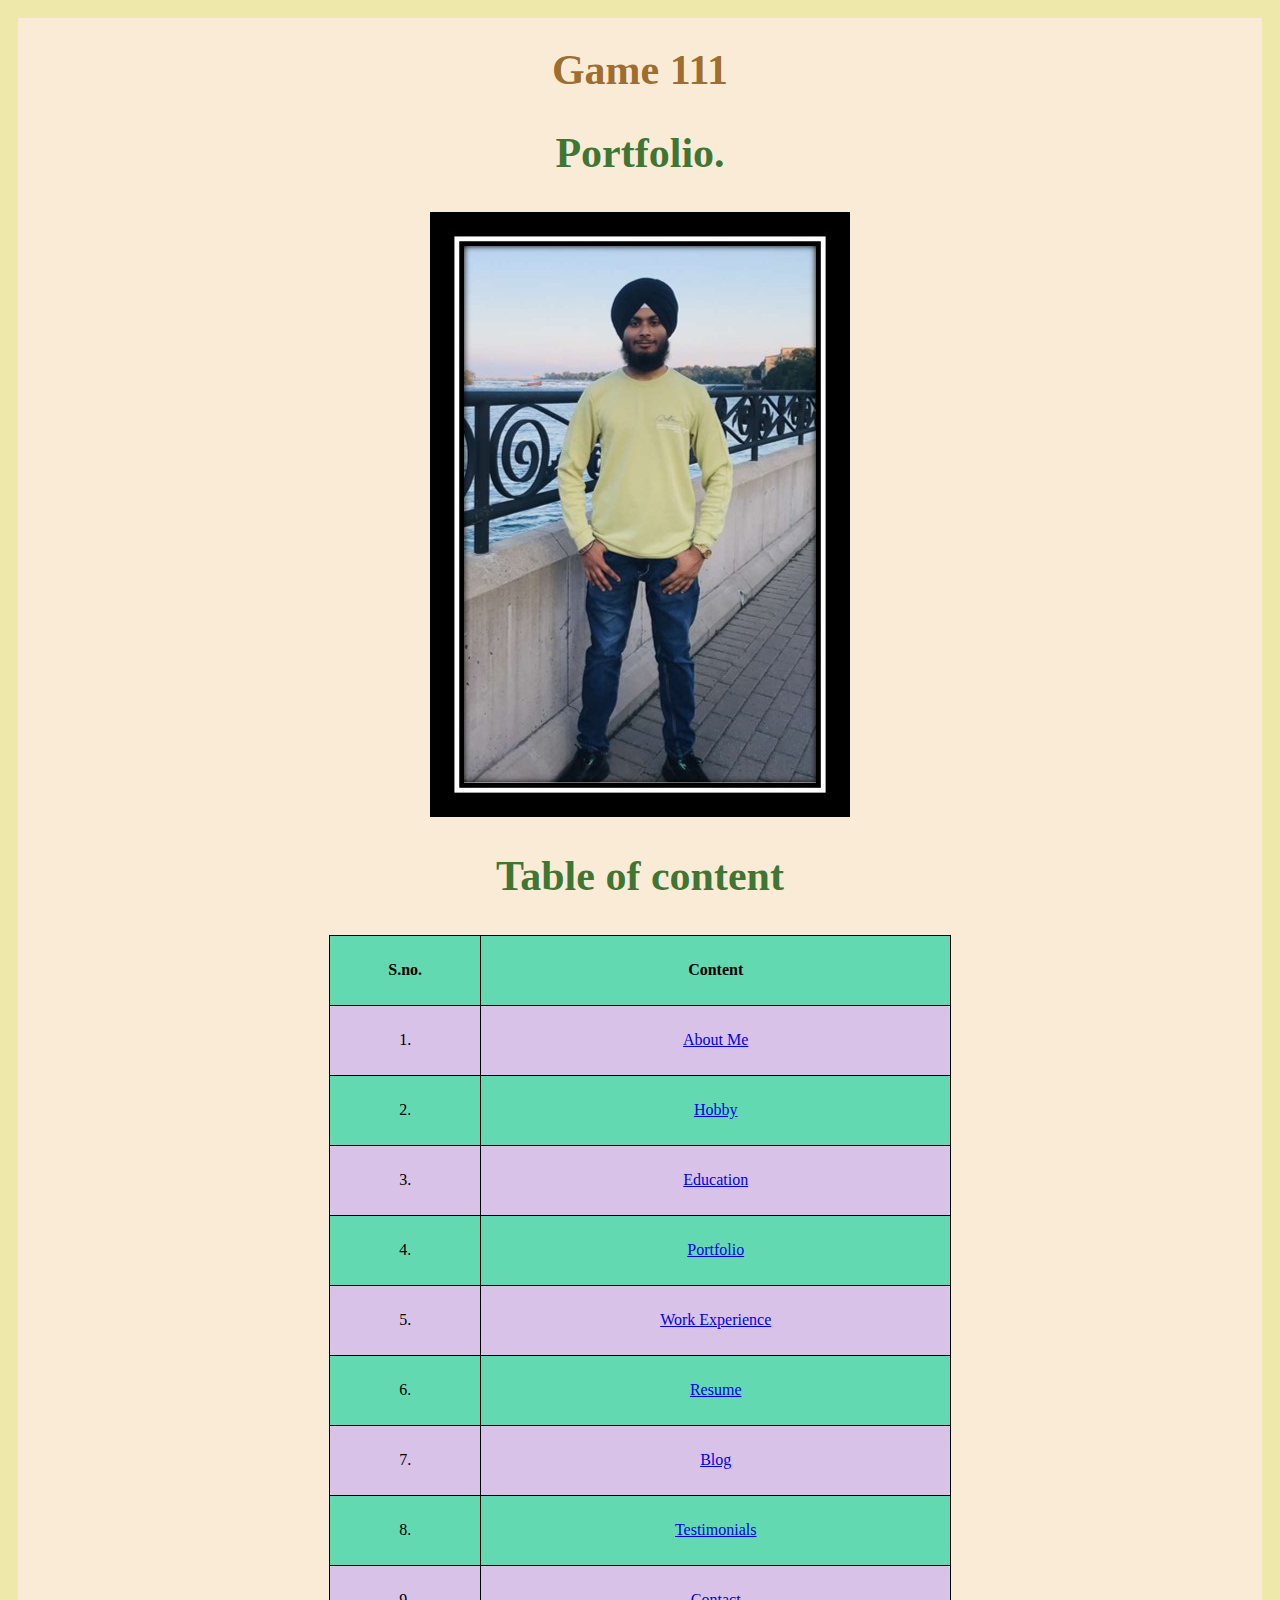
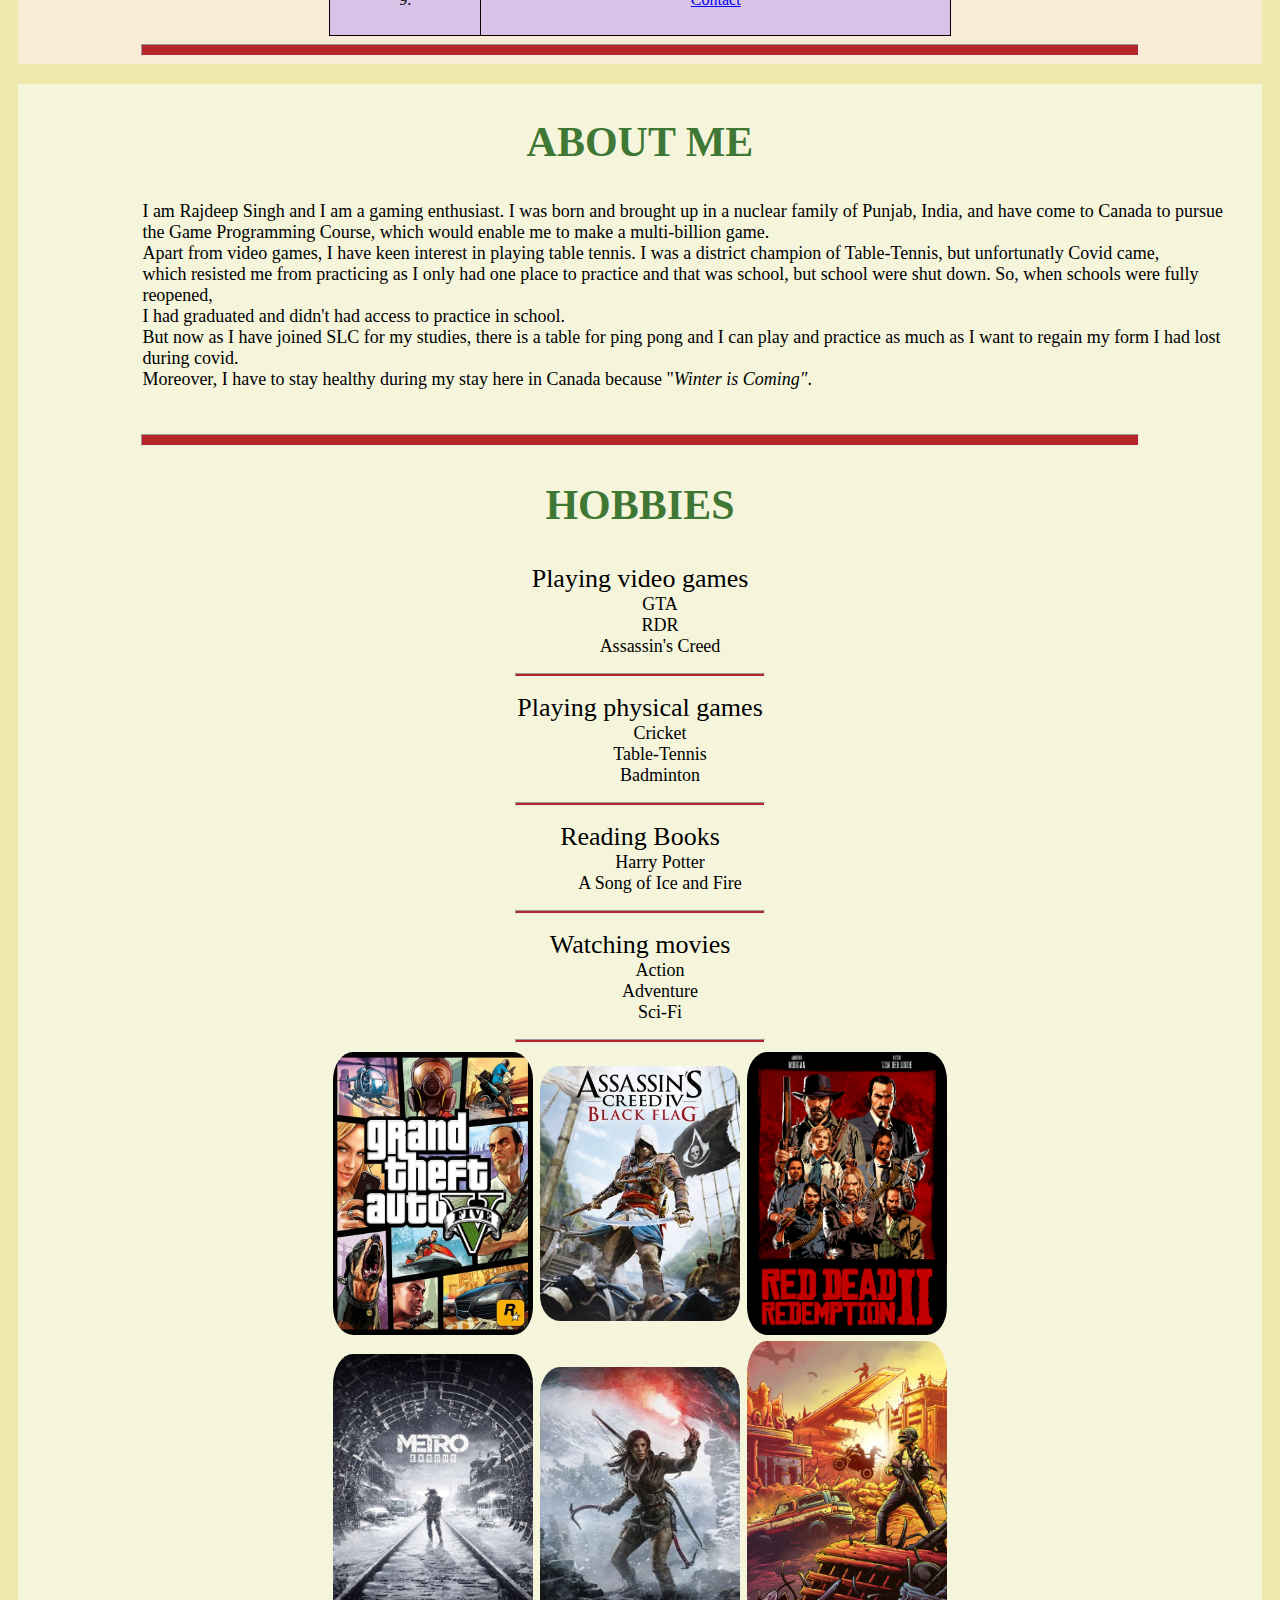
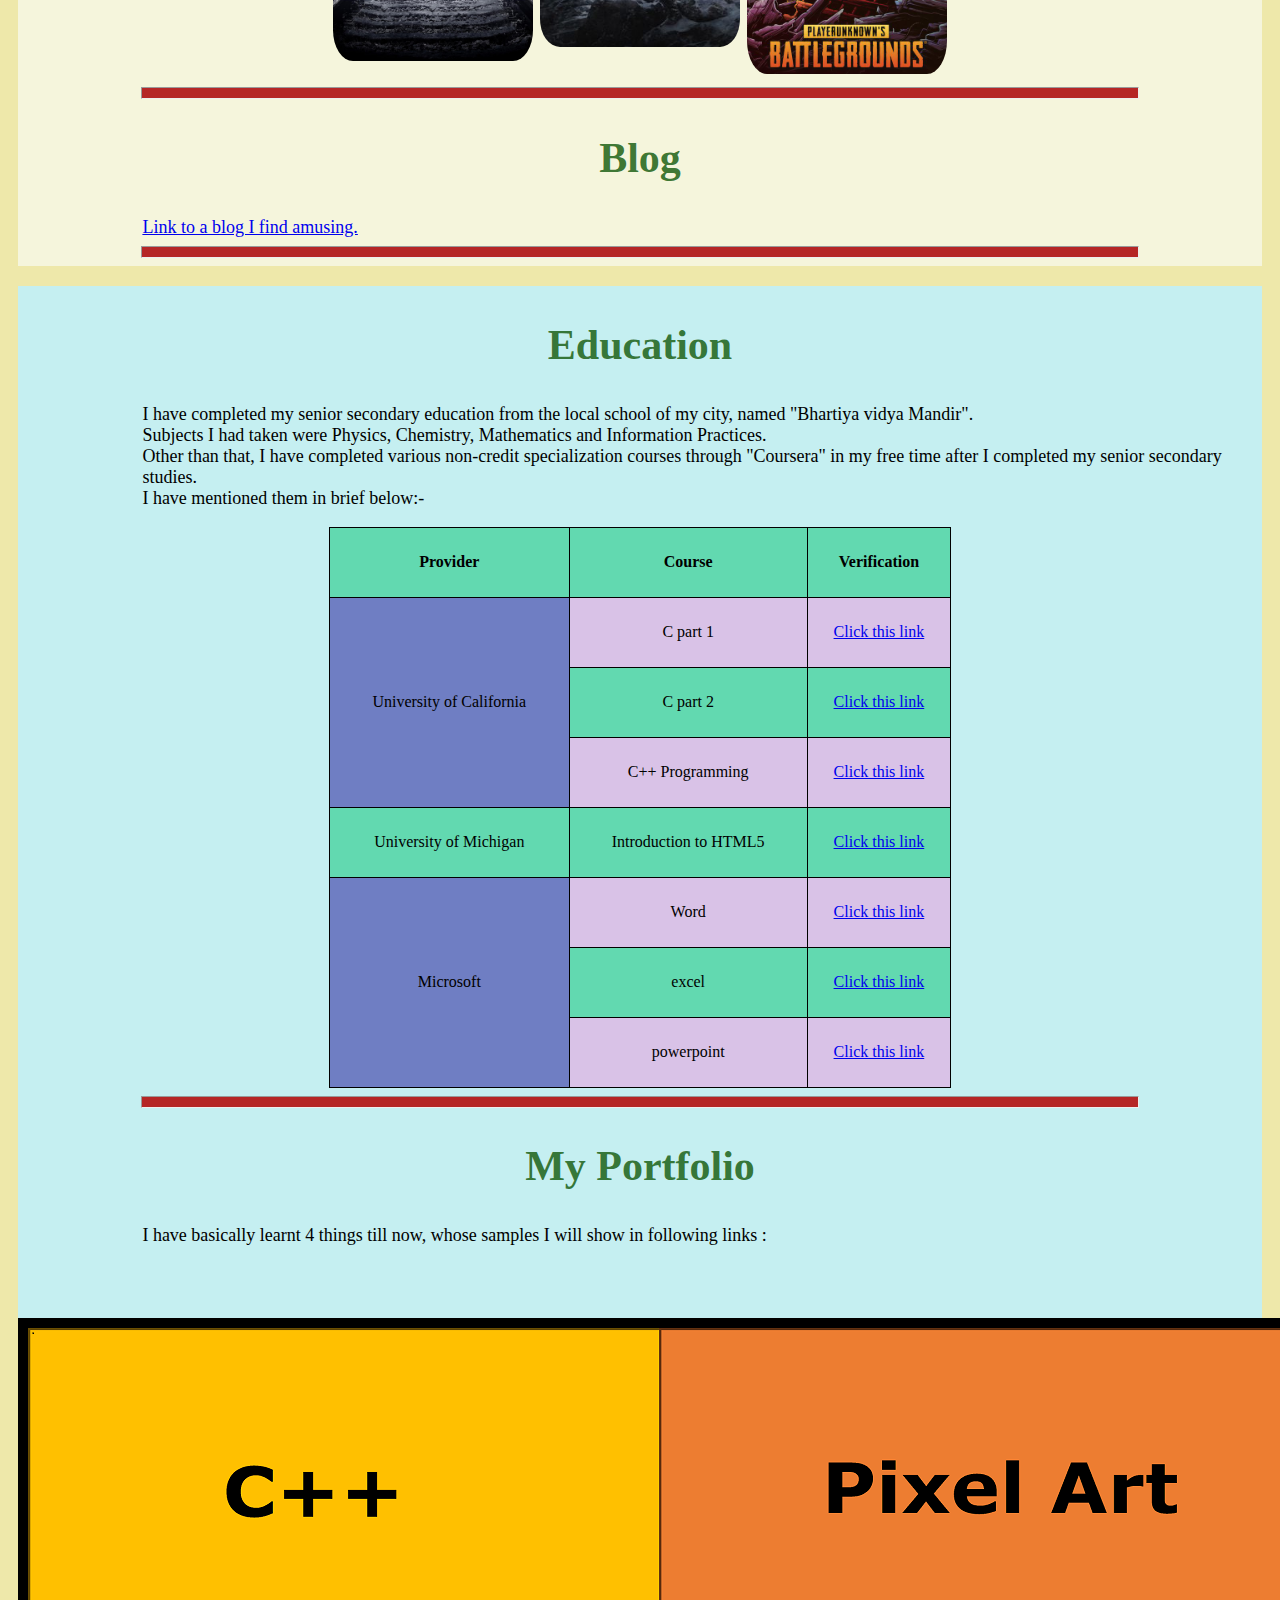
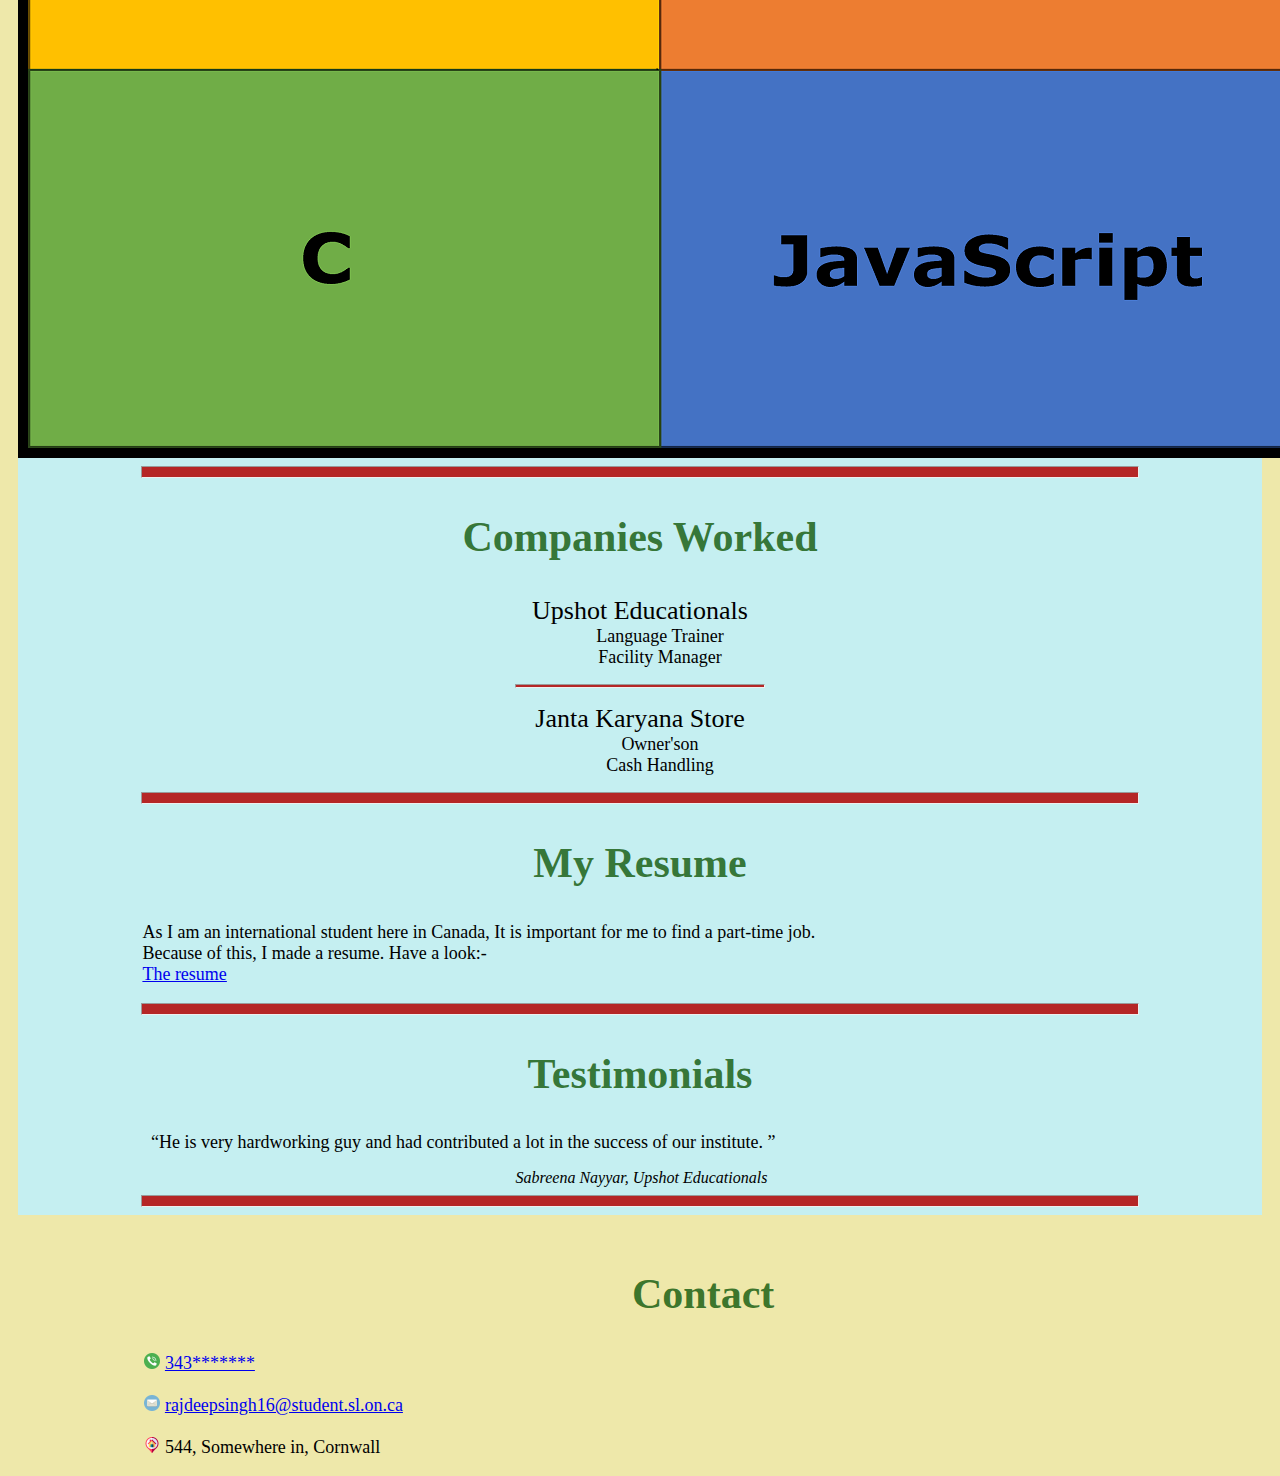
<file: index.html>
<!DOCTYPE html>
<html lang="en">
<head>
    <meta charset="UTF-8">
    <meta http-equiv="X-UA-Compatible" content="IE=edge">
    <meta name="viewport" content="width-device-width, initial-scale=1.0">
    <style>
        h1 {
        color: rgba(138, 81, 6, 0.84);
        font-size: 42px;
        font-family: 'Times New Roman', Times, serif;
        }
        h2 {
        color: rgba(21, 92, 15, 0.84);
        font-size: 42px;
        font-family: 'Times New Roman', Times, serif;
        }
        </style>
    <link rel="icon" type="image/png" href="carnage.jpg" >
    <link rel="stylesheet" href="style.css">
    <title> Biography </title>
</head>
<body>
    <div class="About bdr"> 
    <h1> Game 111</h1>
    <h2> Portfolio.</h2>
    <img  src="MyPIc.jpg" class="photo" title="Its me, yes" alt="my photo" >
    <h2> Table of content</h2>

    <table class="exc">
        <tr>
            <th> S.no.</th>
            <th> Content</th>
        </tr>
        <tr>
            <td>1.</td>
            <td><a href="#bio">About Me</a></td>
        </tr>
        <tr>
            <td>2.</td>
            <td><a href="#hobby">Hobby</a></td>
        </tr>
        <tr>
            <td>3.</td>
            <td><a href="#Edu">Education</a></td>
        </tr>
        <tr>
            <td>4.</td>
            <td><a href="#port">Portfolio</a></td>
        </tr>
        <tr>
            <td> 5.</td>
            <td><a href="#exp">Work Experience</a></td>
        </tr>
        <tr>
            <td>6.</td>
            <td><a href="#Resume">Resume</a></td>
        </tr>
        <tr>
            <td>7.</td>
            <td><a href="#Blog">Blog</a></td>
        </tr>
        <tr>
            <td>8.</td>
            <td><a href="#Test">Testimonials</a></td>
        </tr>
        <tr>
            <td>9.</td>
            <td><a href="#contact">Contact</a></td>
        </tr>
    </table>
    <hr> </div>
    <div class="personal bdr"> <h2 id="bio"> ABOUT ME </h2>
 <p>I am Rajdeep Singh and I am a gaming enthusiast. 
    I was born and brought up in a nuclear family of Punjab, India, and have come to Canada to pursue <br>the Game Programming Course, which would enable me to make a multi-billion game. <br>
    Apart from video games, I have keen interest in playing table tennis. I was a district champion of Table-Tennis, but unfortunatly Covid came,<br>
    which resisted me from practicing as I only had one place to practice and that was school, 
    but school were shut down. So, when schools were fully reopened, <br>
    I had graduated and didn't had access to practice in school.<br>
    But now as I have joined SLC for my studies,
    there is a table for ping pong and I can play and practice as much as I want to regain my form I had lost during covid.<br>
    Moreover, I have to stay healthy during my stay here in Canada because "<i>Winter is Coming"</i>.</p>


    <br>
    <hr>
    <h2 id="hobby"> HOBBIES </h2>
    <p><dl class="list">
        <dt> Playing video games</dt>
        <dd> GTA</dd>
        <dd> RDR</dd>
        <dd> Assassin's Creed</dd> </dl><hr style="background-color: rgb(181, 38, 38); width: 20%; height: 2px;">
       <dl> <dt> Playing physical games</dt>
        <dd> Cricket</dd>
        <dd> Table-Tennis</dd>
        <dd> Badminton</dd></dl> <hr style="background-color: rgb(181, 38, 38); width: 20%; height: 2px;">
       <dl><dt> Reading Books</dt>
        <dd> Harry Potter</dd>
        <dd> A Song of Ice and Fire</dd></dl>  <hr style="background-color: rgb(181, 38, 38); width: 20%; height: 2px;">
        <dl><dt> Watching movies</dt>
        <dd> Action</dd>
        <dd> Adventure</dd>
        <dd> Sci-Fi</dd>
    </dl>  <hr style="background-color: rgb(181, 38, 38); width: 20%; height: 2px;">
    
    <table id="special" >
        <tr>
           <td> <img src="gta.webp" alt="GTA V" style="width: 200px"> </td>
           <td> <img src="ac.jpg" alt="Assassins Creed" style="width: 200px" > </td>
           <td> <img src="rdr.png" alt="Red Dead Redemption 2" style="width: 200px" > </td>
        </tr>
        <tr>
            <td> <img src="metro.jpg" alt="Metro" style="width: 200px"></td>
            <td> <img src="tr.jpg" alt="Tomb Raider" style="width: 200px"></td>
            <td> <img src="pubg.jpg" alt="PUBG" style="width: 200px"> </td>
        </tr>
    </table>
    <hr>
    <h2 id="Blog"> Blog</h2>
    <a id="bloog" href="https://blog.playstation.com/tag/red-dead-redemption-2/"> Link to a blog I find amusing.</a> <hr>
 </div>

    <div class= "professional bdr"> <h2 id="Edu">Education</h2>
    <p>
        I have completed my senior secondary education from the local school of my city, named "Bhartiya vidya Mandir". <br>
        Subjects I had taken were Physics, Chemistry, Mathematics and Information Practices.<br>
        Other than that, I have completed various non-credit specialization courses through "Coursera" in my free time after I completed my senior secondary studies. <br>
        I have mentioned them in brief below:- <br>
    </p>


    <table>
        <tr>
            <th> Provider</th>
            <th> Course</th>
            <th> Verification</th>
        </tr>
        <tr>
            <td class="rospan"  rowspan="3"> University of California</td>
            <td>C part 1</td>
            <td><a href="https://coursera.org/verify/VUB7KWBDJFUW">Click this link</a></td>
        </tr>
        <tr>
            <td>C part 2</td>
            <td><a href="https://coursera.org/verify/HF4P9VUYAD4Q">Click this link</a></td>
        </tr>
        <tr>
            <td>C++ Programming</td>
            <td><a href="https://coursera.org/verify/WFLT6ZUJHLDX">Click this link</a></td>
        </tr>
        <tr>
            <td> University of Michigan</td>
            <td> Introduction to HTML5</td>
            <td><a href="https://coursera.org/verify/SG9LKW7JLGBK">Click this link</a> </td>
        </tr>
        <tr>
            <td class="rospan"  rowspan="3"> Microsoft</td>
            <td>Word</td>
            <td><a href="https://coursera.org/verify/YDQ6TAGGC3YE">Click this link</a></td>
        </tr>
        <tr>
            <td> excel</td>
            <td><a href="https://coursera.org/verify/D34A8EMLAKJ6">Click this link</a></td>
        </tr>
        <tr>
            <td> powerpoint </td>
            <td><a href="https://coursera.org/verify/6VQAG48QEJDF">Click this link</a></td>
        </tr>
    </table> <hr>

    <h2 id="port"> My Portfolio </h2>
    <p>I have basically learnt 4 things till now, whose samples I will show in following links : </p><br> <br> <br>
    <img  class="photo" src="imagemap.png" title="Type the area of map you want to see" alt="My work till now" usemap="#portfolio" >
    <map name="portfolio">
        <area shape="rect" coords="0,0,630,340" alt="c++" href="portfolio_c++.html">
        <area shape="rect" coords="635,0,1280,340" alt="pixel_art" href="portfolio_px.html">
        <area shape="rect" coords="0,344,630,720" alt="C" href="portfolio_c.html">
        <area shape="rect" coords="635,348,1280,720" alt="javascript" href="portfolio_js.html">
    </map> <hr>

    <h2 id="exp"> Companies Worked </h2>
    <dl>
        <dt>Upshot Educationals</dt>
            <dd>Language Trainer</dd>
            <dd>Facility Manager</dd> </dl>
            <hr style="background-color: rgb(181, 38, 38); width: 20%; height: 2px;">
    

       <dl><dt>Janta Karyana Store <dt>
        <dd>Owner'son</dd>
        <dd>Cash Handling</dd>
        </dl><hr>

    <h2 id="Resume"> My Resume</h2>
    <p>
    As I am an international student here in Canada, It is important for me to find a part-time job.<br>
    Because of this, I made a resume. Have a look:-<br>
    <a href="Resume__Rajdeep__Singh.pdf">The resume</a></p> <hr>

   
    <h2 id="Test"> Testimonials </h2>

    <blockquote>
        <q>He is very hardworking guy
            and had contributed a lot
            in the success of our institute.
        </q>
    </blockquote> 
    <i class="italic">Sabreena Nayyar, Upshot Educationals</i>  <hr> </div>


    <div class= "contact bdr">
         <h2 id="contact"> Contact</h2>
    
         <img src="call.png" height="16" alt="call">
         <a href="callto:1000000">343*******</a> <br><br>
         <img src="mail.png" height="16" alt="email">
         <a href="mailto:rajdeepsingh16@student.sl.on.com">rajdeepsingh16@student.sl.on.ca</a> <br><br>
         <img src="home.png" height="16" alt="home">
        544, Somewhere in, Cornwall </div>







</body>
</html>
</file>
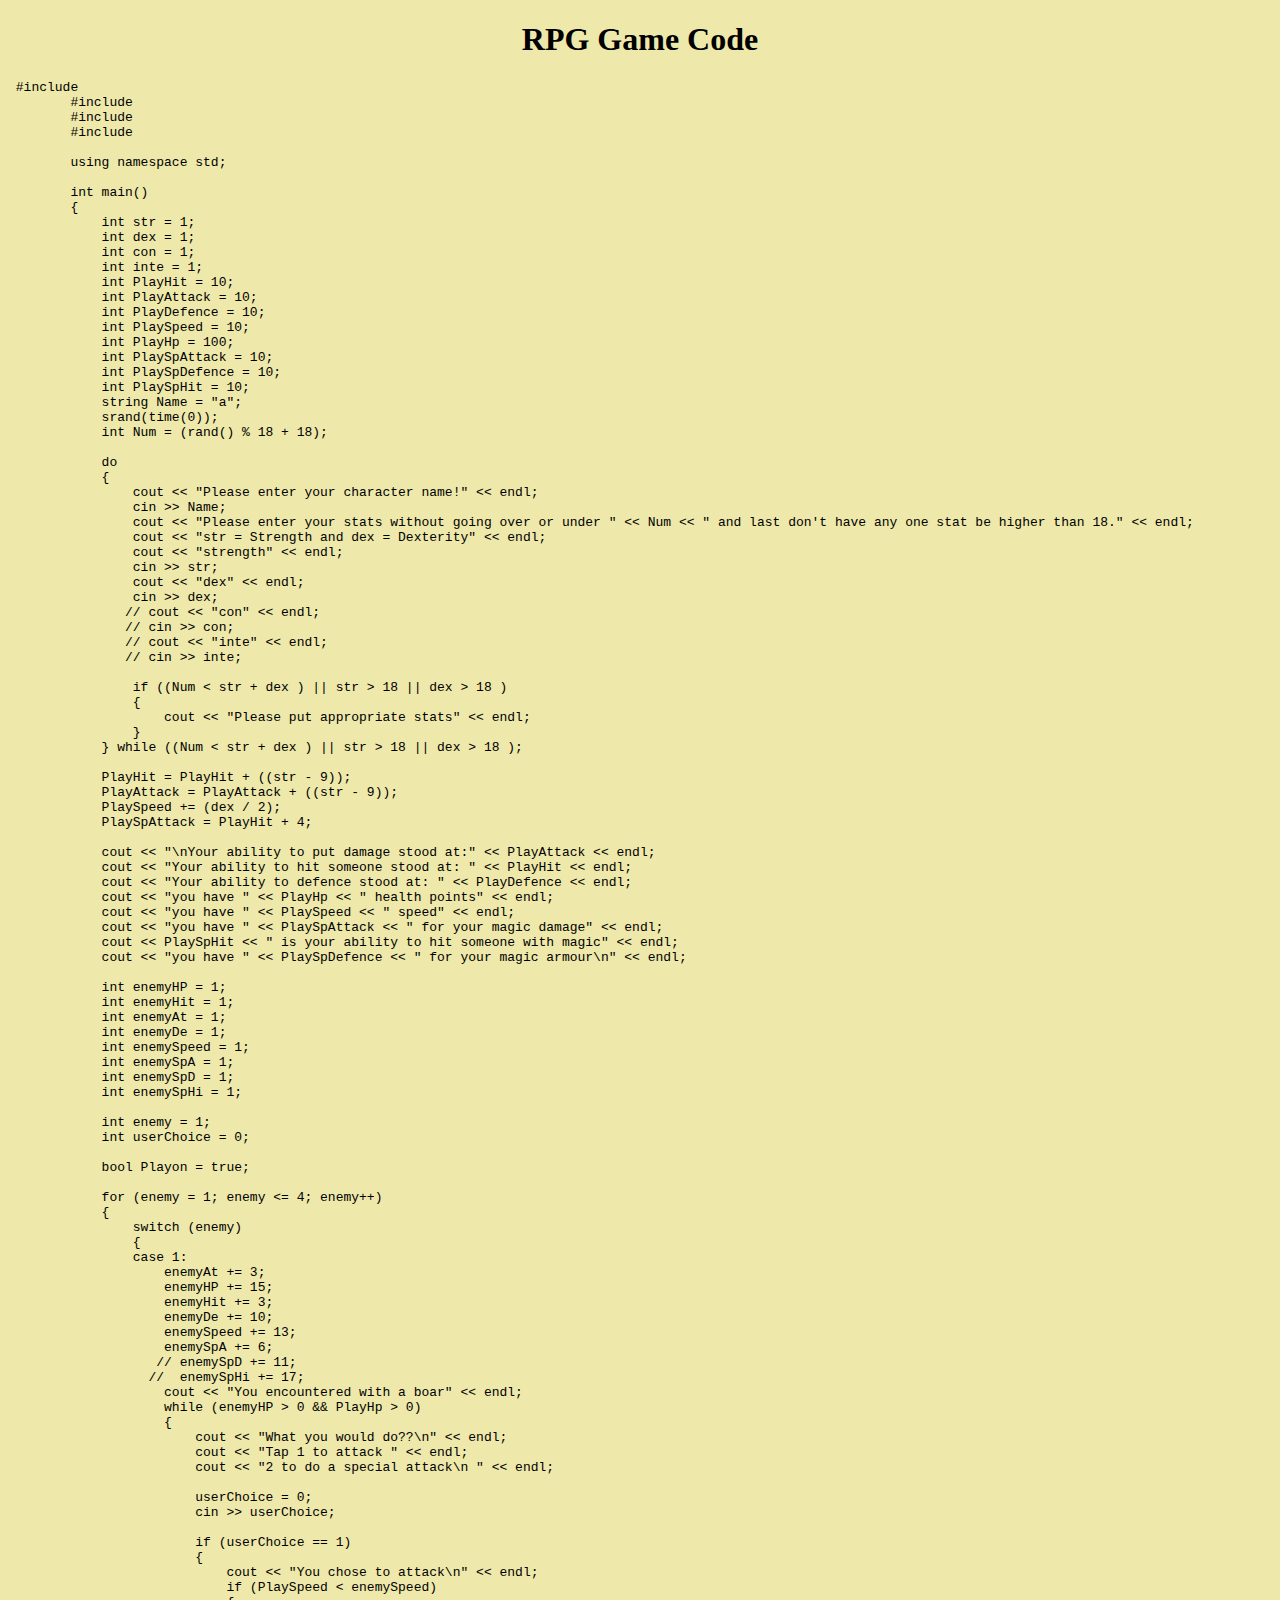
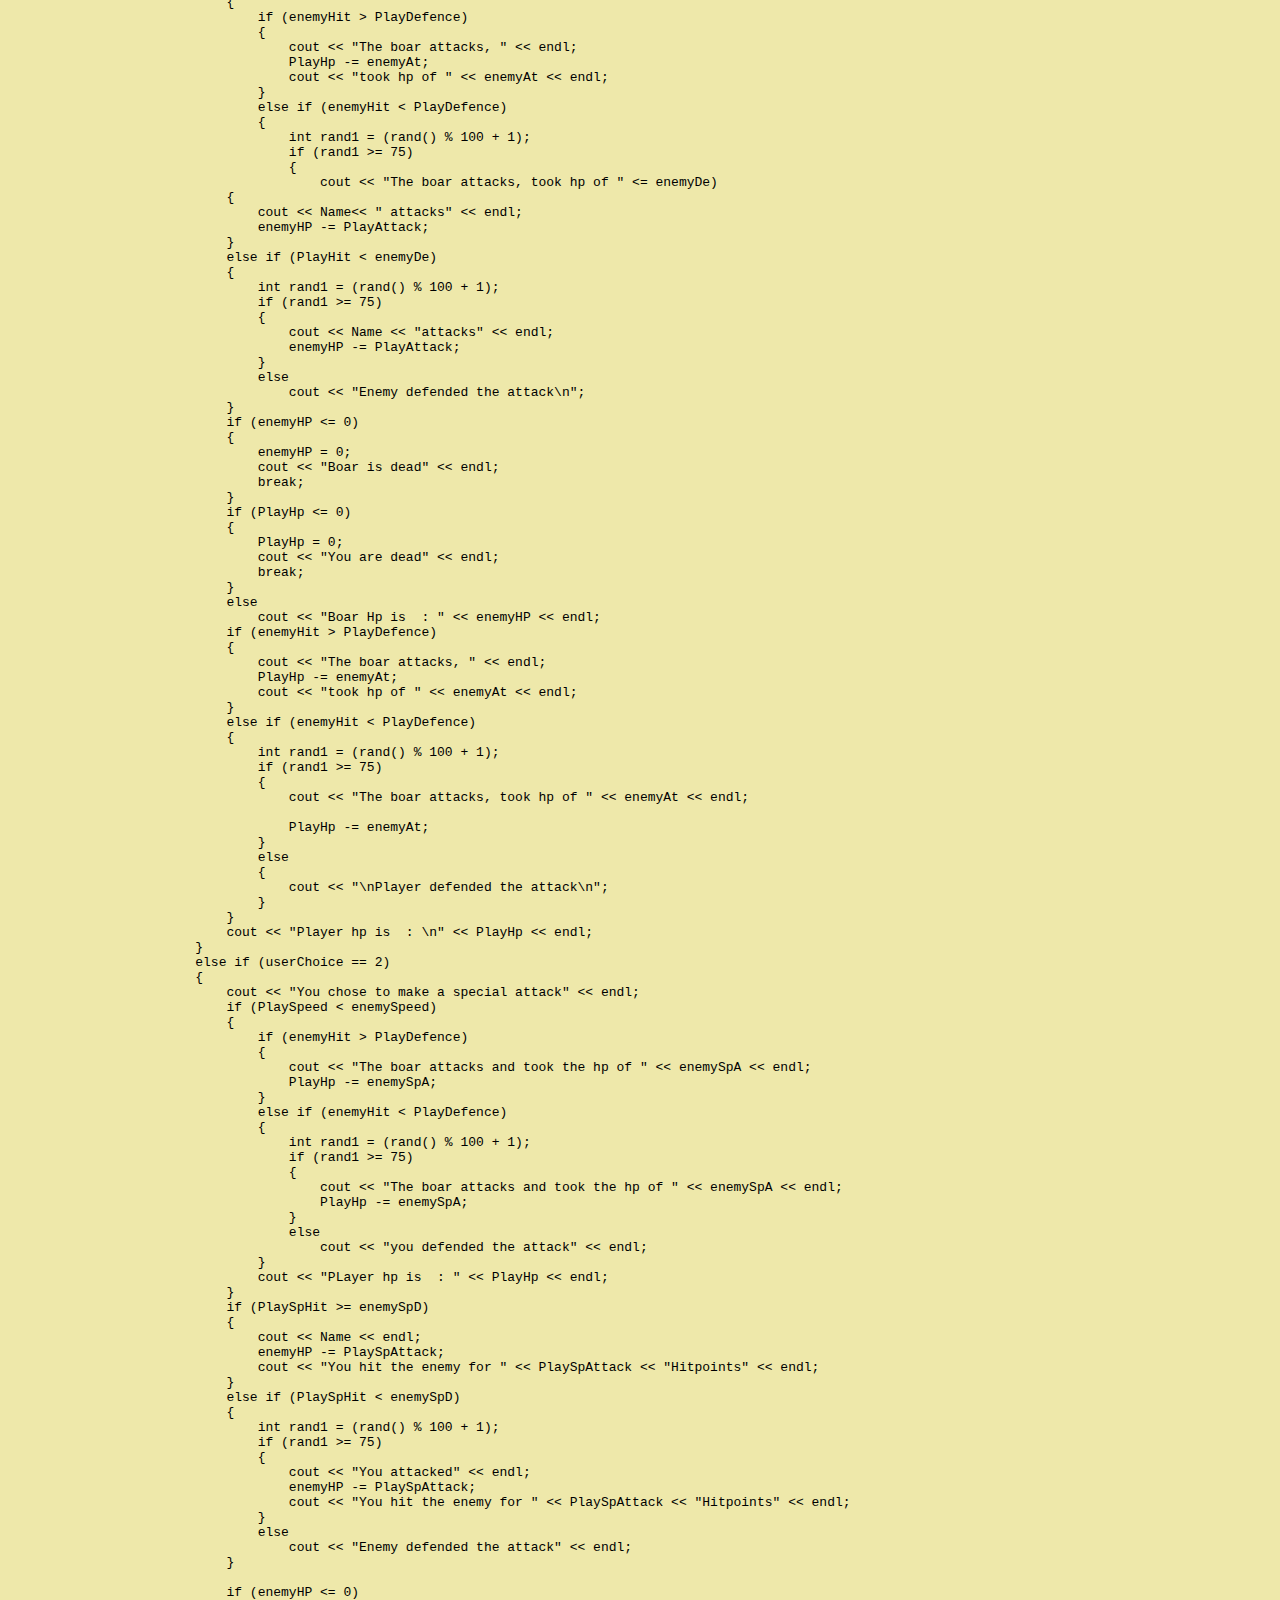
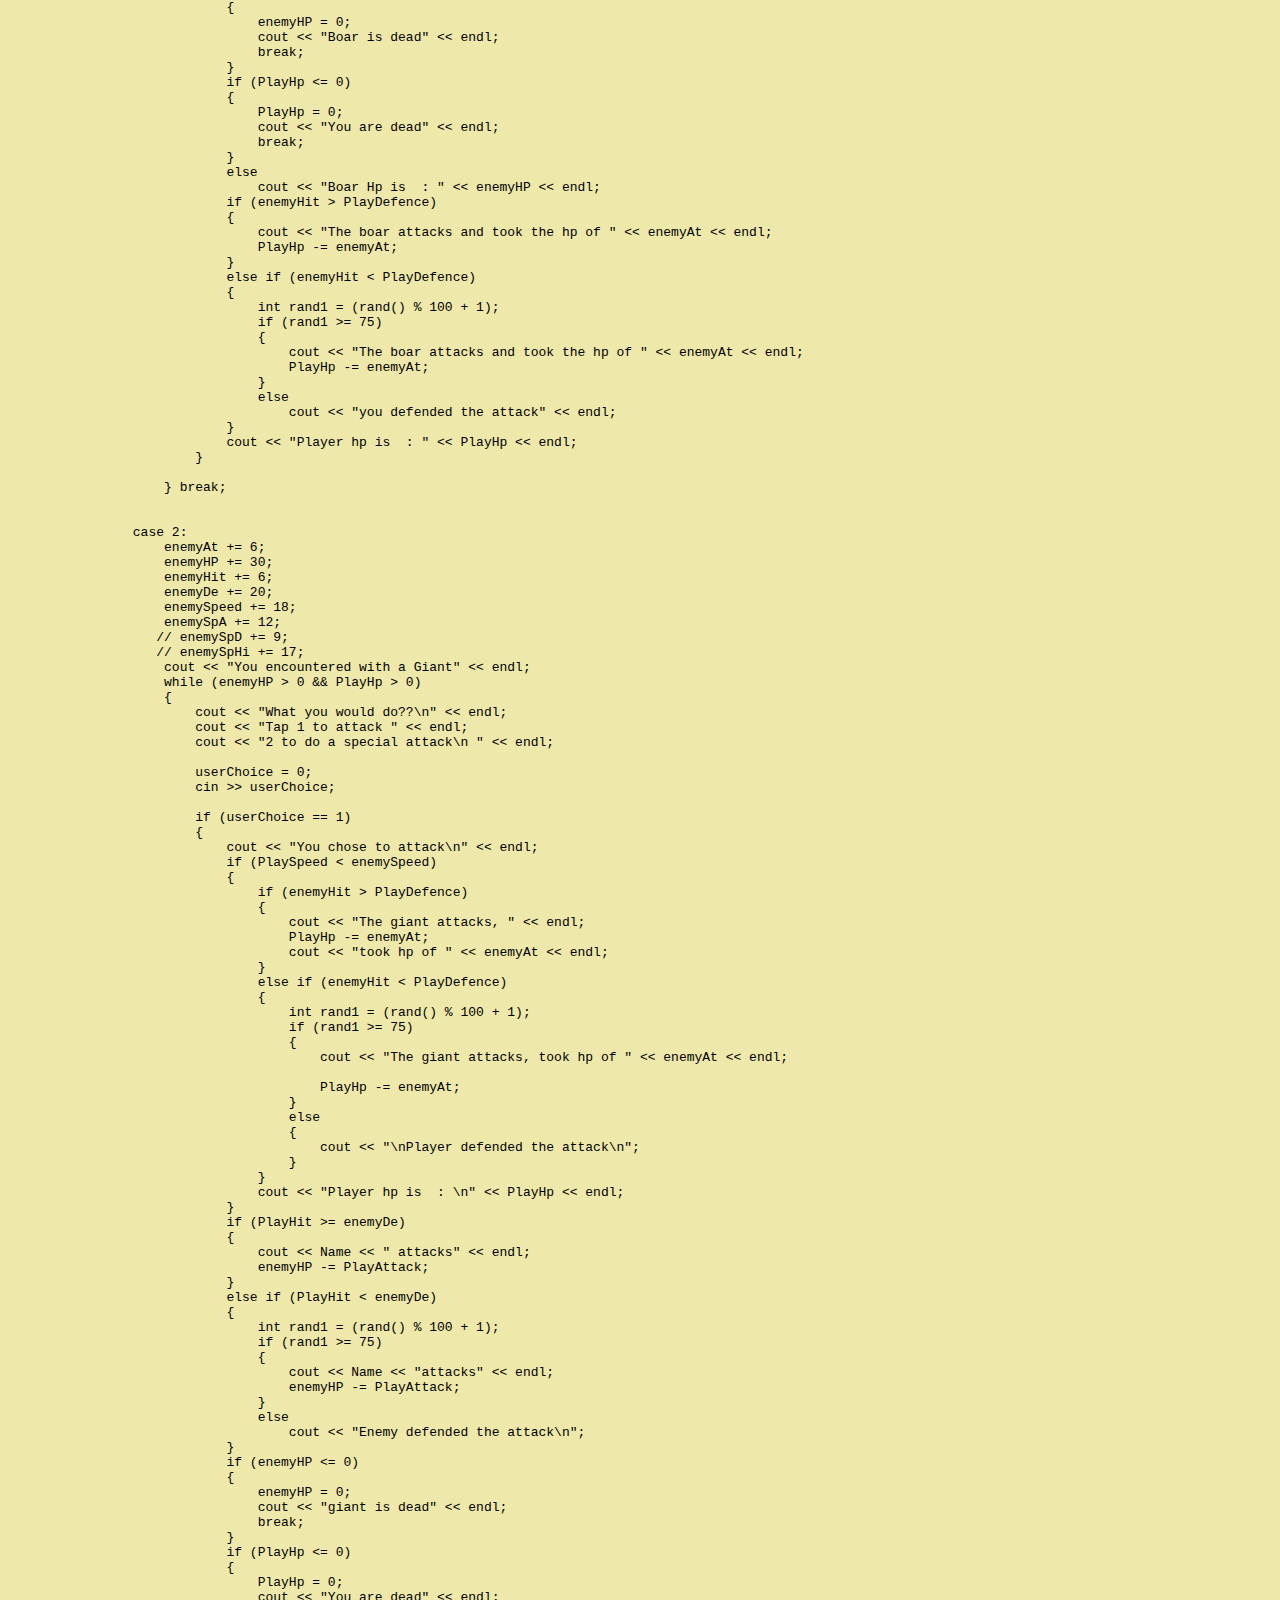
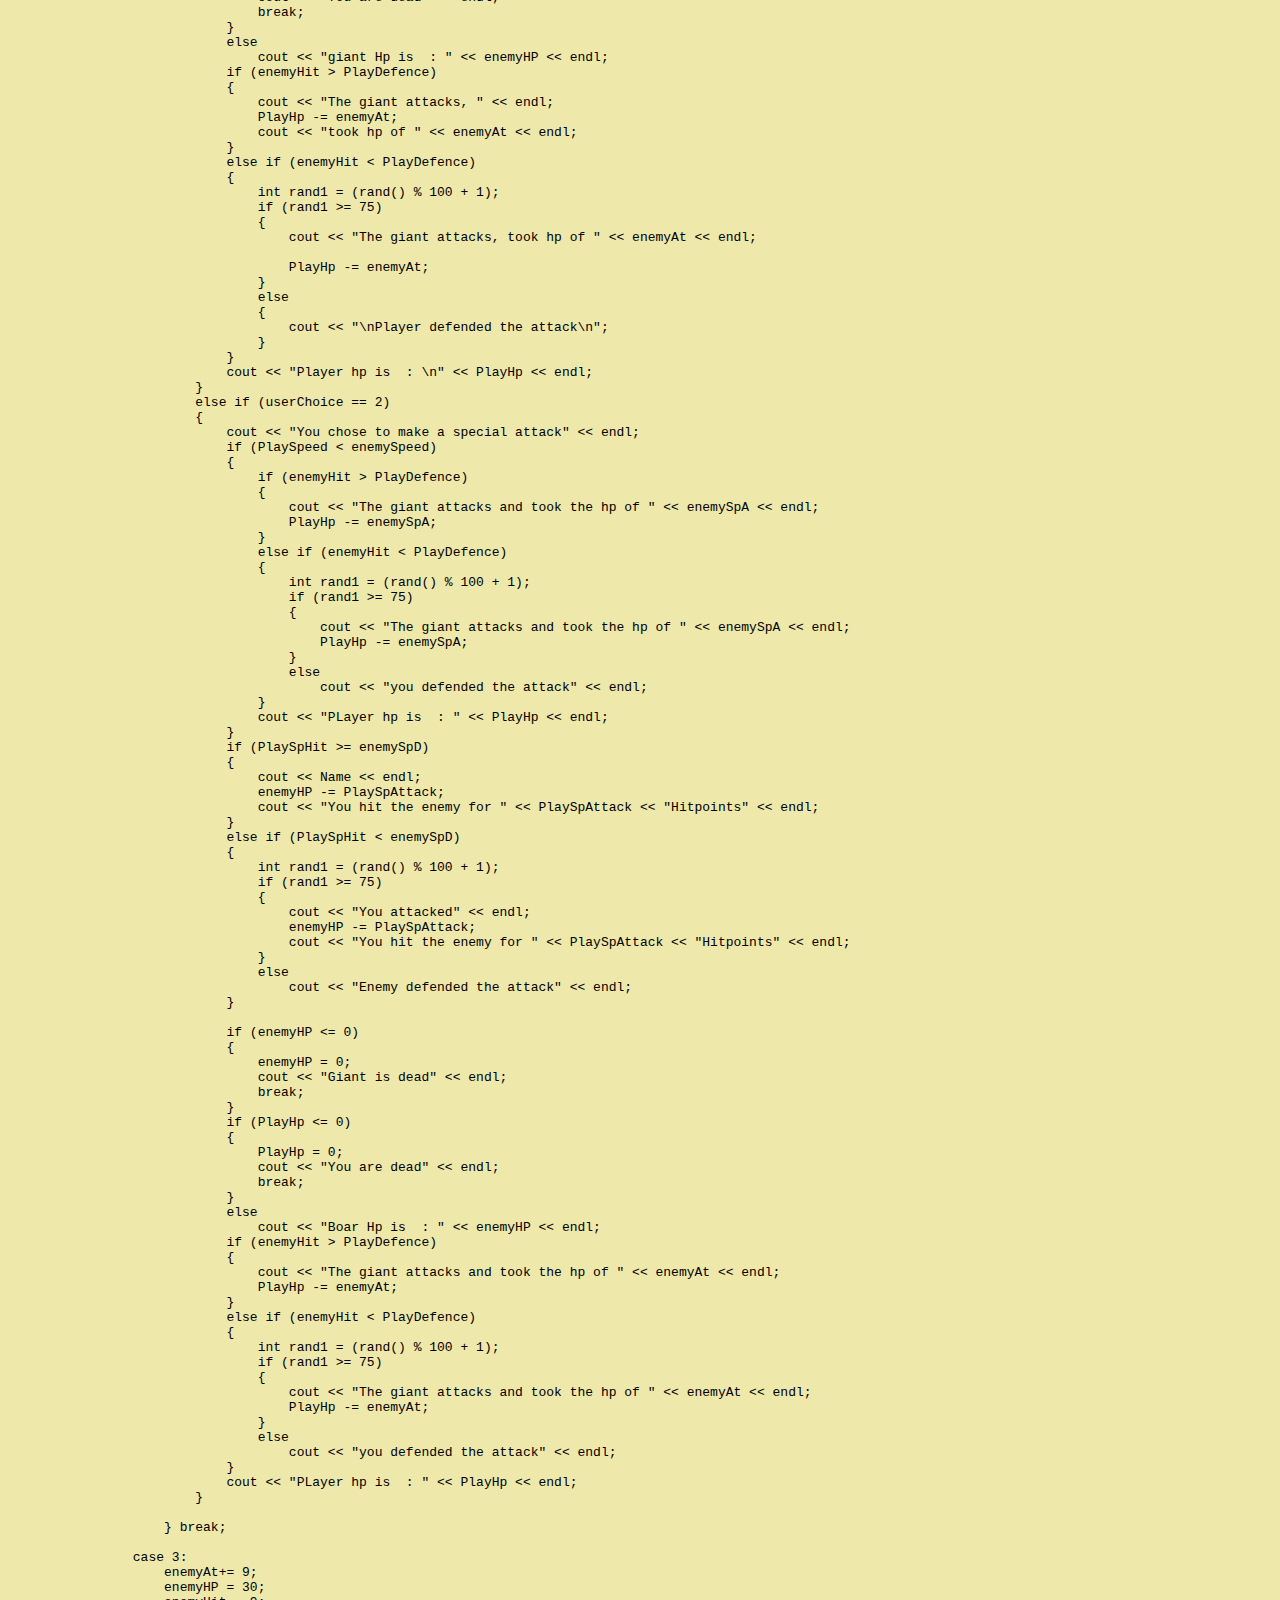
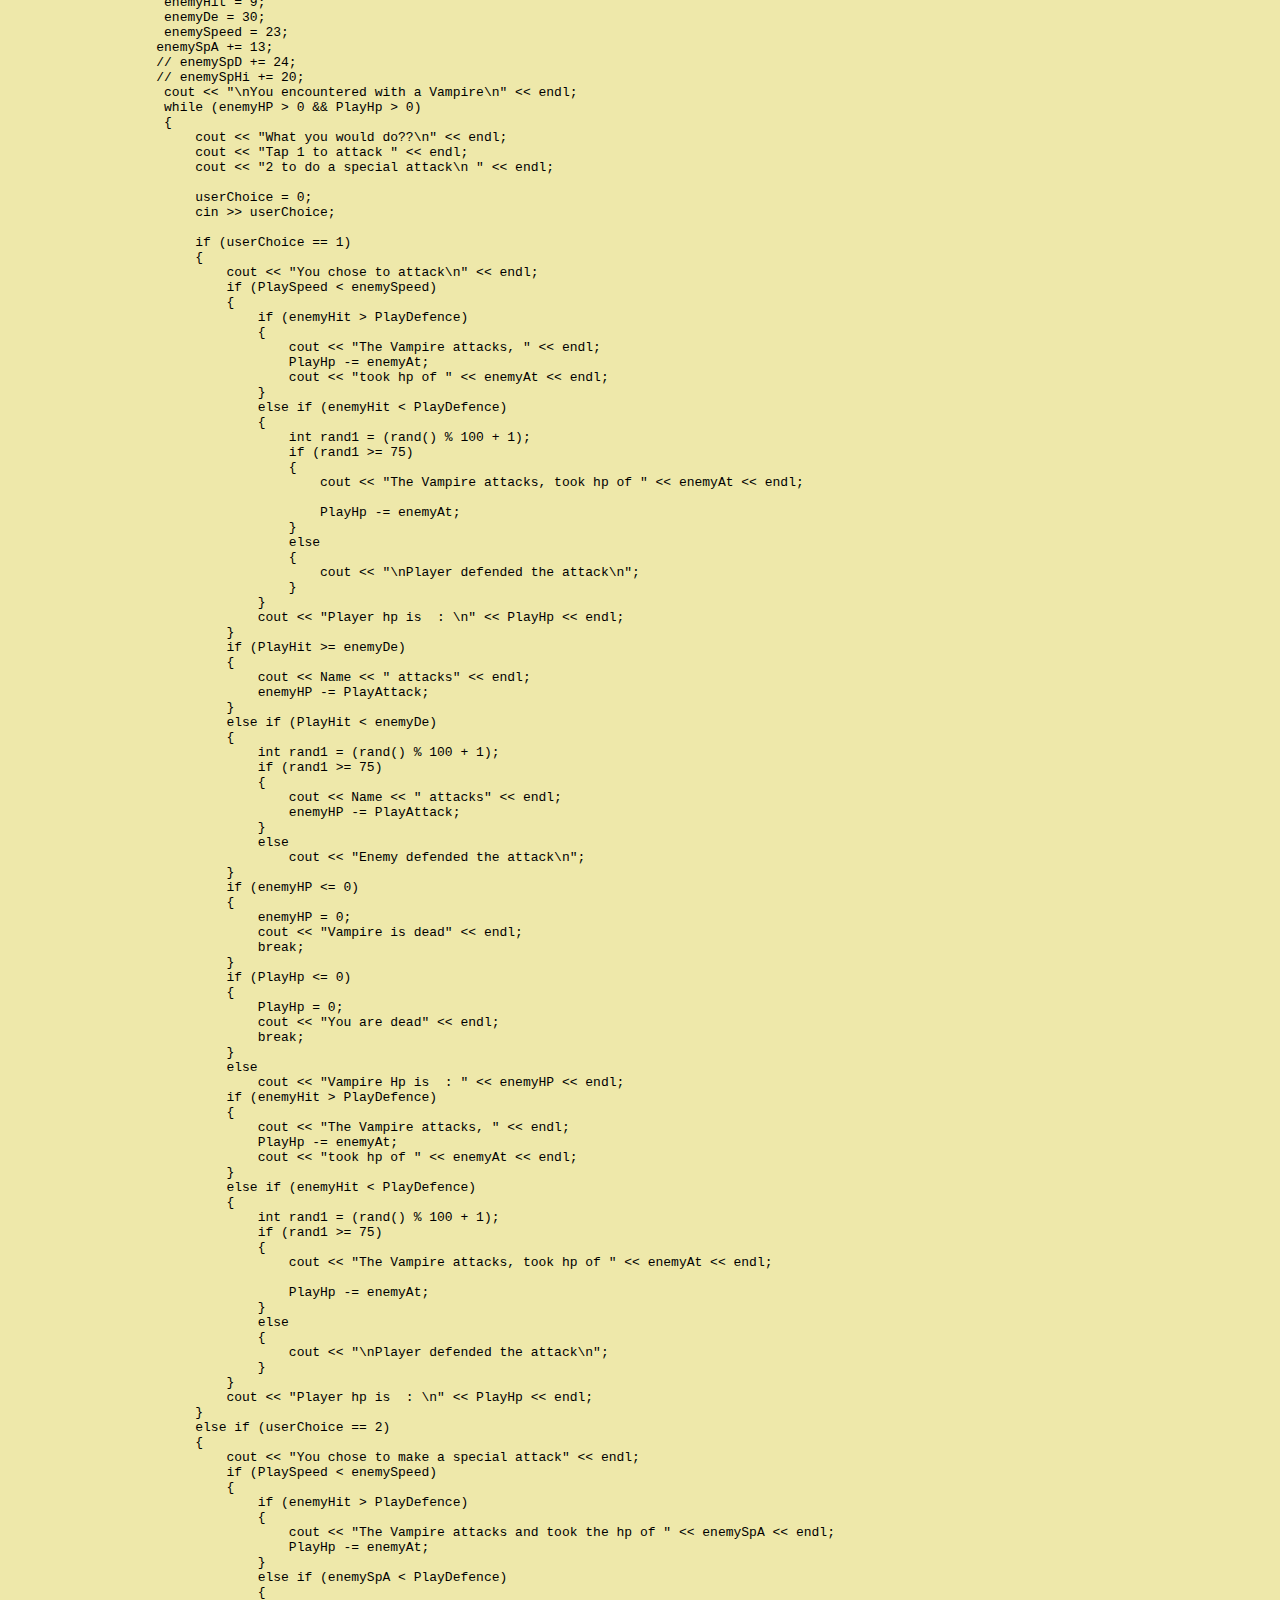
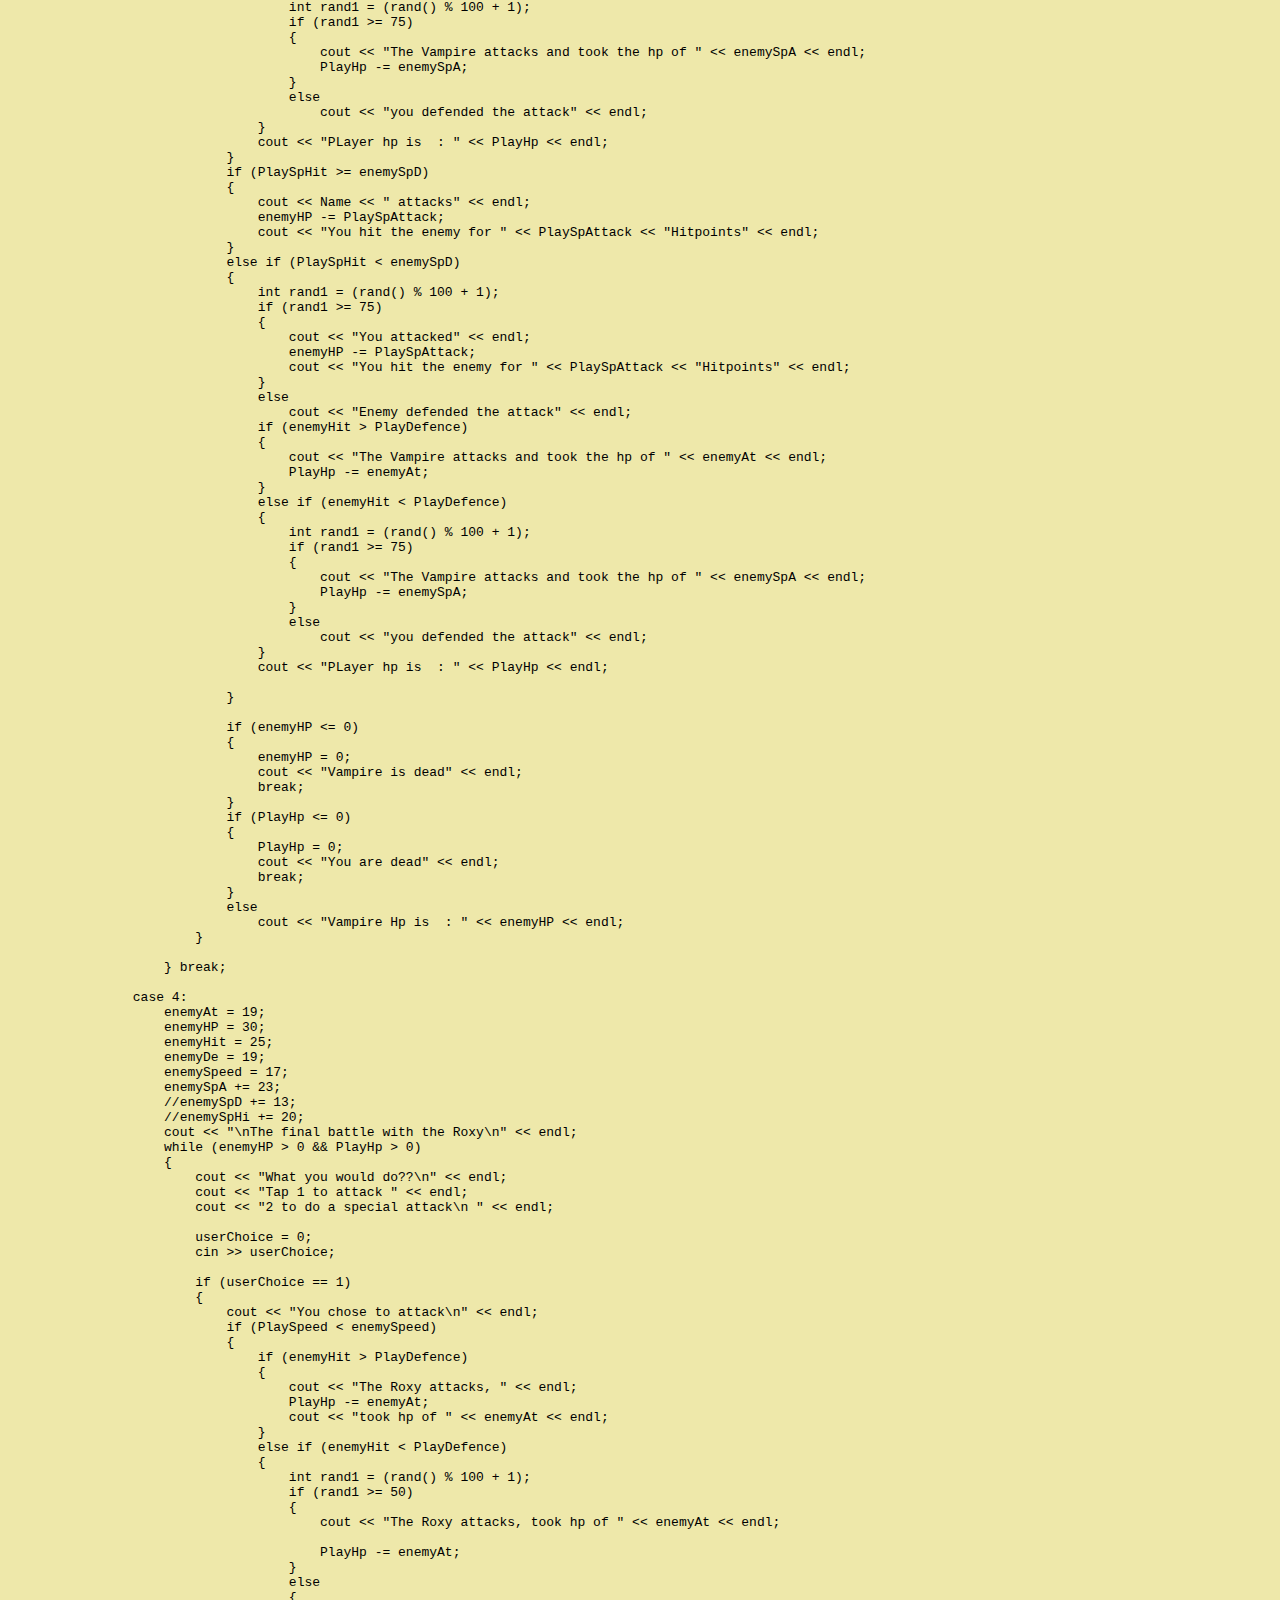
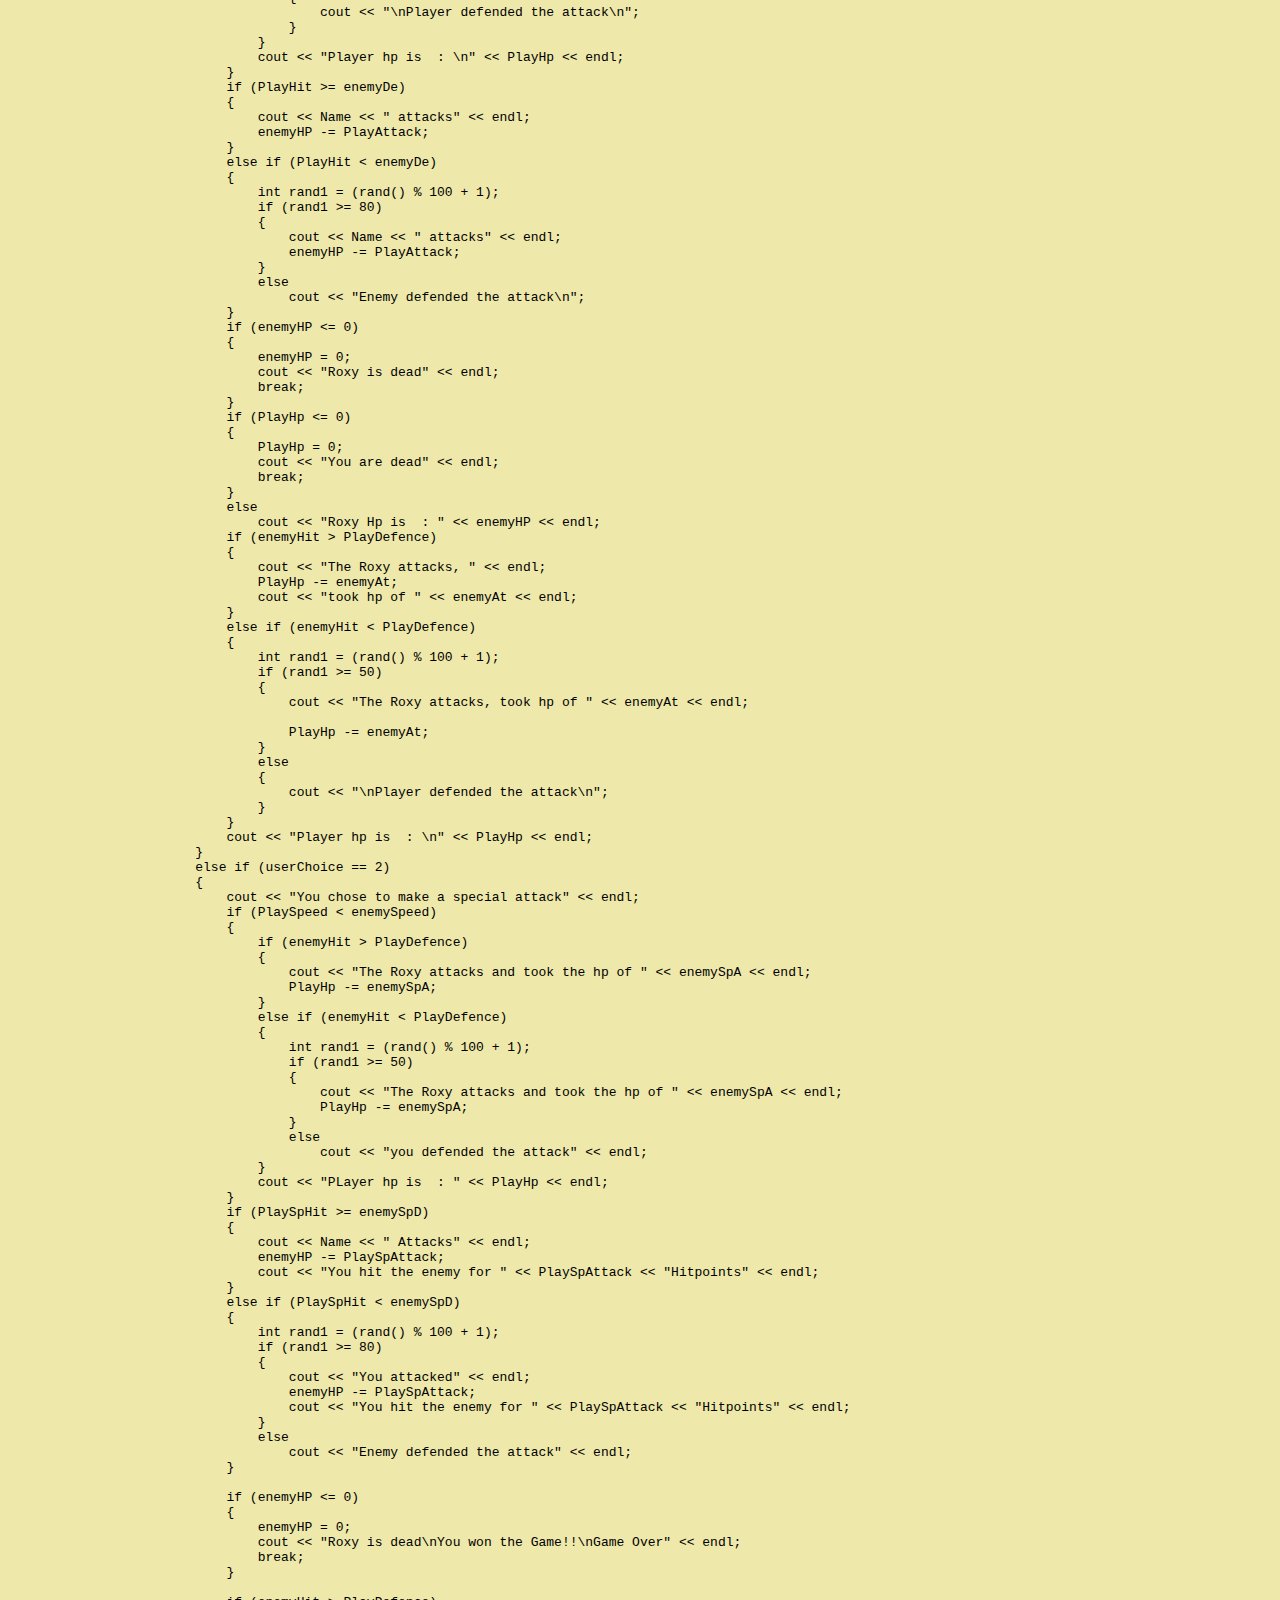
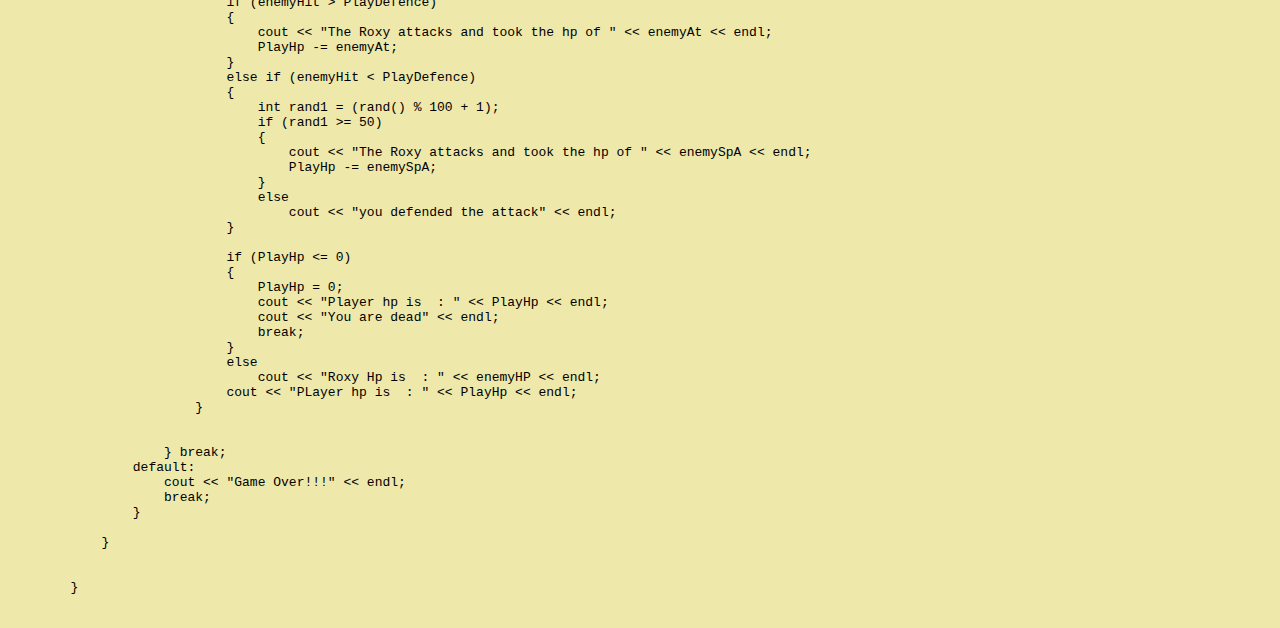
<file: portfolio_c++.html>
<!DOCTYPE html>
    <html lang="en">
        <head>
            <meta charset="UTF-8">
            <meta http-equiv="X-UA-Compatible" content="IE=edge">
            <meta name="viewport" content="width-device-width, initial-scale=1.0">
            <link rel="icon" type="image/png" href="https://upload.wikimedia.org/wikipedia/commons/1/18/ISO_C%2B%2B_Logo.svg">
            <link rel="stylesheet" href="style.css">
            <title> C++</title>  
        </head>
        <body>
            <h1> RPG Game Code </h1>
    <p> <pre> #include <iostream>
        #include <cstdlib>
        #include <ctime>
        #include <string>
        
        using namespace std;
        
        int main()
        {
            int str = 1;
            int dex = 1;
            int con = 1;
            int inte = 1;
            int PlayHit = 10;
            int PlayAttack = 10;
            int PlayDefence = 10;
            int PlaySpeed = 10;
            int PlayHp = 100;
            int PlaySpAttack = 10;
            int PlaySpDefence = 10;
            int PlaySpHit = 10;
            string Name = "a";
            srand(time(0));
            int Num = (rand() % 18 + 18);
        
            do
            {
                cout << "Please enter your character name!" << endl;
                cin >> Name;
                cout << "Please enter your stats without going over or under " << Num << " and last don't have any one stat be higher than 18." << endl;
                cout << "str = Strength and dex = Dexterity" << endl;
                cout << "strength" << endl;
                cin >> str;
                cout << "dex" << endl;
                cin >> dex;
               // cout << "con" << endl;
               // cin >> con;
               // cout << "inte" << endl;
               // cin >> inte;
        
                if ((Num < str + dex ) || str > 18 || dex > 18 )
                {
                    cout << "Please put appropriate stats" << endl;
                }
            } while ((Num < str + dex ) || str > 18 || dex > 18 );
        
            PlayHit = PlayHit + ((str - 9));
            PlayAttack = PlayAttack + ((str - 9));
            PlaySpeed += (dex / 2);
            PlaySpAttack = PlayHit + 4;
        
            cout << "\nYour ability to put damage stood at:" << PlayAttack << endl;
            cout << "Your ability to hit someone stood at: " << PlayHit << endl;
            cout << "Your ability to defence stood at: " << PlayDefence << endl;
            cout << "you have " << PlayHp << " health points" << endl;
            cout << "you have " << PlaySpeed << " speed" << endl;
            cout << "you have " << PlaySpAttack << " for your magic damage" << endl;
            cout << PlaySpHit << " is your ability to hit someone with magic" << endl;
            cout << "you have " << PlaySpDefence << " for your magic armour\n" << endl;
        
            int enemyHP = 1;
            int enemyHit = 1;
            int enemyAt = 1;
            int enemyDe = 1;
            int enemySpeed = 1;
            int enemySpA = 1;
            int enemySpD = 1;
            int enemySpHi = 1;
        
            int enemy = 1;
            int userChoice = 0;
        
            bool Playon = true;
        
            for (enemy = 1; enemy <= 4; enemy++)
            {
                switch (enemy)
                {
                case 1:
                    enemyAt += 3;
                    enemyHP += 15;
                    enemyHit += 3;
                    enemyDe += 10;
                    enemySpeed += 13;
                    enemySpA += 6;
                   // enemySpD += 11;
                  //  enemySpHi += 17;
                    cout << "You encountered with a boar" << endl;
                    while (enemyHP > 0 && PlayHp > 0)
                    {
                        cout << "What you would do??\n" << endl;
                        cout << "Tap 1 to attack " << endl;
                        cout << "2 to do a special attack\n " << endl;
        
                        userChoice = 0;
                        cin >> userChoice;
        
                        if (userChoice == 1)
                        {
                            cout << "You chose to attack\n" << endl;
                            if (PlaySpeed < enemySpeed)
                            {
                                if (enemyHit > PlayDefence)
                                {
                                    cout << "The boar attacks, " << endl;
                                    PlayHp -= enemyAt;
                                    cout << "took hp of " << enemyAt << endl;
                                }
                                else if (enemyHit < PlayDefence)
                                {
                                    int rand1 = (rand() % 100 + 1);
                                    if (rand1 >= 75)
                                    {
                                        cout << "The boar attacks, took hp of " <<enemyAt<< endl;
        
                                        PlayHp -= enemyAt;
                                    }
                                    else
                                    {
                                        cout << "\nPlayer defended the attack\n";
                                    }
                                }
                                cout << "Player hp is  : \n" << PlayHp << endl;
                            }
                            if (PlayHit >= enemyDe)
                            {
                                cout << Name<< " attacks" << endl;
                                enemyHP -= PlayAttack;
                            }
                            else if (PlayHit < enemyDe)
                            {
                                int rand1 = (rand() % 100 + 1);
                                if (rand1 >= 75)
                                {
                                    cout << Name << "attacks" << endl;
                                    enemyHP -= PlayAttack;
                                }
                                else
                                    cout << "Enemy defended the attack\n";
                            }
                            if (enemyHP <= 0)
                            {
                                enemyHP = 0;
                                cout << "Boar is dead" << endl;
                                break;
                            }
                            if (PlayHp <= 0)
                            {
                                PlayHp = 0;
                                cout << "You are dead" << endl;
                                break;
                            }
                            else
                                cout << "Boar Hp is  : " << enemyHP << endl;
                            if (enemyHit > PlayDefence)
                            {
                                cout << "The boar attacks, " << endl;
                                PlayHp -= enemyAt;
                                cout << "took hp of " << enemyAt << endl;
                            }
                            else if (enemyHit < PlayDefence)
                            {
                                int rand1 = (rand() % 100 + 1);
                                if (rand1 >= 75)
                                {
                                    cout << "The boar attacks, took hp of " << enemyAt << endl;
        
                                    PlayHp -= enemyAt;
                                }
                                else
                                {
                                    cout << "\nPlayer defended the attack\n";
                                }
                            }
                            cout << "Player hp is  : \n" << PlayHp << endl;
                        }
                        else if (userChoice == 2)
                        {
                            cout << "You chose to make a special attack" << endl;
                            if (PlaySpeed < enemySpeed)
                            {
                                if (enemyHit > PlayDefence)
                                {
                                    cout << "The boar attacks and took the hp of " << enemySpA << endl;
                                    PlayHp -= enemySpA;
                                }
                                else if (enemyHit < PlayDefence)
                                {
                                    int rand1 = (rand() % 100 + 1);
                                    if (rand1 >= 75)
                                    {
                                        cout << "The boar attacks and took the hp of " << enemySpA << endl;
                                        PlayHp -= enemySpA;
                                    }
                                    else
                                        cout << "you defended the attack" << endl;
                                }
                                cout << "PLayer hp is  : " << PlayHp << endl;
                            }
                            if (PlaySpHit >= enemySpD)
                            {
                                cout << Name << endl;
                                enemyHP -= PlaySpAttack;
                                cout << "You hit the enemy for " << PlaySpAttack << "Hitpoints" << endl;
                            }
                            else if (PlaySpHit < enemySpD)
                            {
                                int rand1 = (rand() % 100 + 1);
                                if (rand1 >= 75)
                                {
                                    cout << "You attacked" << endl;
                                    enemyHP -= PlaySpAttack;
                                    cout << "You hit the enemy for " << PlaySpAttack << "Hitpoints" << endl;
                                }
                                else
                                    cout << "Enemy defended the attack" << endl;
                            }
        
                            if (enemyHP <= 0)
                            {
                                enemyHP = 0;
                                cout << "Boar is dead" << endl;
                                break;
                            }
                            if (PlayHp <= 0)
                            {
                                PlayHp = 0;
                                cout << "You are dead" << endl;
                                break;
                            }
                            else
                                cout << "Boar Hp is  : " << enemyHP << endl;
                            if (enemyHit > PlayDefence)
                            {
                                cout << "The boar attacks and took the hp of " << enemyAt << endl;
                                PlayHp -= enemyAt;
                            }
                            else if (enemyHit < PlayDefence)
                            {
                                int rand1 = (rand() % 100 + 1);
                                if (rand1 >= 75)
                                {
                                    cout << "The boar attacks and took the hp of " << enemyAt << endl;
                                    PlayHp -= enemyAt;
                                }
                                else
                                    cout << "you defended the attack" << endl;
                            }
                            cout << "Player hp is  : " << PlayHp << endl;
                        }
        
                    } break;
        
        
                case 2:
                    enemyAt += 6;
                    enemyHP += 30;
                    enemyHit += 6;
                    enemyDe += 20;
                    enemySpeed += 18;
                    enemySpA += 12;
                   // enemySpD += 9;
                   // enemySpHi += 17;
                    cout << "You encountered with a Giant" << endl;
                    while (enemyHP > 0 && PlayHp > 0)
                    {
                        cout << "What you would do??\n" << endl;
                        cout << "Tap 1 to attack " << endl;
                        cout << "2 to do a special attack\n " << endl;
        
                        userChoice = 0;
                        cin >> userChoice;
        
                        if (userChoice == 1)
                        {
                            cout << "You chose to attack\n" << endl;
                            if (PlaySpeed < enemySpeed)
                            {
                                if (enemyHit > PlayDefence)
                                {
                                    cout << "The giant attacks, " << endl;
                                    PlayHp -= enemyAt;
                                    cout << "took hp of " << enemyAt << endl;
                                }
                                else if (enemyHit < PlayDefence)
                                {
                                    int rand1 = (rand() % 100 + 1);
                                    if (rand1 >= 75)
                                    {
                                        cout << "The giant attacks, took hp of " << enemyAt << endl;
        
                                        PlayHp -= enemyAt;
                                    }
                                    else
                                    {
                                        cout << "\nPlayer defended the attack\n";
                                    }
                                }
                                cout << "Player hp is  : \n" << PlayHp << endl;
                            }
                            if (PlayHit >= enemyDe)
                            {
                                cout << Name << " attacks" << endl;
                                enemyHP -= PlayAttack;
                            }
                            else if (PlayHit < enemyDe)
                            {
                                int rand1 = (rand() % 100 + 1);
                                if (rand1 >= 75)
                                {
                                    cout << Name << "attacks" << endl;
                                    enemyHP -= PlayAttack;
                                }
                                else
                                    cout << "Enemy defended the attack\n";
                            }
                            if (enemyHP <= 0)
                            {
                                enemyHP = 0;
                                cout << "giant is dead" << endl;
                                break;
                            }
                            if (PlayHp <= 0)
                            {
                                PlayHp = 0;
                                cout << "You are dead" << endl;
                                break;
                            }
                            else
                                cout << "giant Hp is  : " << enemyHP << endl;
                            if (enemyHit > PlayDefence)
                            {
                                cout << "The giant attacks, " << endl;
                                PlayHp -= enemyAt;
                                cout << "took hp of " << enemyAt << endl;
                            }
                            else if (enemyHit < PlayDefence)
                            {
                                int rand1 = (rand() % 100 + 1);
                                if (rand1 >= 75)
                                {
                                    cout << "The giant attacks, took hp of " << enemyAt << endl;
        
                                    PlayHp -= enemyAt;
                                }
                                else
                                {
                                    cout << "\nPlayer defended the attack\n";
                                }
                            }
                            cout << "Player hp is  : \n" << PlayHp << endl;
                        }
                        else if (userChoice == 2)
                        {
                            cout << "You chose to make a special attack" << endl;
                            if (PlaySpeed < enemySpeed)
                            {
                                if (enemyHit > PlayDefence)
                                {
                                    cout << "The giant attacks and took the hp of " << enemySpA << endl;
                                    PlayHp -= enemySpA;
                                }
                                else if (enemyHit < PlayDefence)
                                {
                                    int rand1 = (rand() % 100 + 1);
                                    if (rand1 >= 75)
                                    {
                                        cout << "The giant attacks and took the hp of " << enemySpA << endl;
                                        PlayHp -= enemySpA;
                                    }
                                    else
                                        cout << "you defended the attack" << endl;
                                }
                                cout << "PLayer hp is  : " << PlayHp << endl;
                            }
                            if (PlaySpHit >= enemySpD)
                            {
                                cout << Name << endl;
                                enemyHP -= PlaySpAttack;
                                cout << "You hit the enemy for " << PlaySpAttack << "Hitpoints" << endl;
                            }
                            else if (PlaySpHit < enemySpD)
                            {
                                int rand1 = (rand() % 100 + 1);
                                if (rand1 >= 75)
                                {
                                    cout << "You attacked" << endl;
                                    enemyHP -= PlaySpAttack;
                                    cout << "You hit the enemy for " << PlaySpAttack << "Hitpoints" << endl;
                                }
                                else
                                    cout << "Enemy defended the attack" << endl;
                            }
        
                            if (enemyHP <= 0)
                            {
                                enemyHP = 0;
                                cout << "Giant is dead" << endl;
                                break;
                            }
                            if (PlayHp <= 0)
                            {
                                PlayHp = 0;
                                cout << "You are dead" << endl;
                                break;
                            }
                            else
                                cout << "Boar Hp is  : " << enemyHP << endl;
                            if (enemyHit > PlayDefence)
                            {
                                cout << "The giant attacks and took the hp of " << enemyAt << endl;
                                PlayHp -= enemyAt;
                            }
                            else if (enemyHit < PlayDefence)
                            {
                                int rand1 = (rand() % 100 + 1);
                                if (rand1 >= 75)
                                {
                                    cout << "The giant attacks and took the hp of " << enemyAt << endl;
                                    PlayHp -= enemyAt;
                                }
                                else
                                    cout << "you defended the attack" << endl;
                            }
                            cout << "PLayer hp is  : " << PlayHp << endl;
                        }
        
                    } break;
        
                case 3:
                    enemyAt+= 9;
                    enemyHP = 30;
                    enemyHit = 9;
                    enemyDe = 30;
                    enemySpeed = 23;
                   enemySpA += 13;
                   // enemySpD += 24;
                   // enemySpHi += 20;
                    cout << "\nYou encountered with a Vampire\n" << endl;
                    while (enemyHP > 0 && PlayHp > 0)
                    {
                        cout << "What you would do??\n" << endl;
                        cout << "Tap 1 to attack " << endl;
                        cout << "2 to do a special attack\n " << endl;
        
                        userChoice = 0;
                        cin >> userChoice;
        
                        if (userChoice == 1)
                        {
                            cout << "You chose to attack\n" << endl;
                            if (PlaySpeed < enemySpeed)
                            {
                                if (enemyHit > PlayDefence)
                                {
                                    cout << "The Vampire attacks, " << endl;
                                    PlayHp -= enemyAt;
                                    cout << "took hp of " << enemyAt << endl;
                                }
                                else if (enemyHit < PlayDefence)
                                {
                                    int rand1 = (rand() % 100 + 1);
                                    if (rand1 >= 75)
                                    {
                                        cout << "The Vampire attacks, took hp of " << enemyAt << endl;
        
                                        PlayHp -= enemyAt;
                                    }
                                    else
                                    {
                                        cout << "\nPlayer defended the attack\n";
                                    }
                                }
                                cout << "Player hp is  : \n" << PlayHp << endl;
                            }
                            if (PlayHit >= enemyDe)
                            {
                                cout << Name << " attacks" << endl;
                                enemyHP -= PlayAttack;
                            }
                            else if (PlayHit < enemyDe)
                            {
                                int rand1 = (rand() % 100 + 1);
                                if (rand1 >= 75)
                                {
                                    cout << Name << " attacks" << endl;
                                    enemyHP -= PlayAttack;
                                }
                                else
                                    cout << "Enemy defended the attack\n";
                            }
                            if (enemyHP <= 0)
                            {
                                enemyHP = 0;
                                cout << "Vampire is dead" << endl;
                                break;
                            }
                            if (PlayHp <= 0)
                            {
                                PlayHp = 0;
                                cout << "You are dead" << endl;
                                break;
                            }
                            else
                                cout << "Vampire Hp is  : " << enemyHP << endl;
                            if (enemyHit > PlayDefence)
                            {
                                cout << "The Vampire attacks, " << endl;
                                PlayHp -= enemyAt;
                                cout << "took hp of " << enemyAt << endl;
                            }
                            else if (enemyHit < PlayDefence)
                            {
                                int rand1 = (rand() % 100 + 1);
                                if (rand1 >= 75)
                                {
                                    cout << "The Vampire attacks, took hp of " << enemyAt << endl;
        
                                    PlayHp -= enemyAt;
                                }
                                else
                                {
                                    cout << "\nPlayer defended the attack\n";
                                }
                            }
                            cout << "Player hp is  : \n" << PlayHp << endl;
                        }
                        else if (userChoice == 2)
                        {
                            cout << "You chose to make a special attack" << endl;
                            if (PlaySpeed < enemySpeed)
                            {
                                if (enemyHit > PlayDefence)
                                {
                                    cout << "The Vampire attacks and took the hp of " << enemySpA << endl;
                                    PlayHp -= enemyAt;
                                }
                                else if (enemySpA < PlayDefence)
                                {
                                    int rand1 = (rand() % 100 + 1);
                                    if (rand1 >= 75)
                                    {
                                        cout << "The Vampire attacks and took the hp of " << enemySpA << endl;
                                        PlayHp -= enemySpA;
                                    }
                                    else
                                        cout << "you defended the attack" << endl;
                                }
                                cout << "PLayer hp is  : " << PlayHp << endl;
                            }
                            if (PlaySpHit >= enemySpD)
                            {
                                cout << Name << " attacks" << endl;
                                enemyHP -= PlaySpAttack;
                                cout << "You hit the enemy for " << PlaySpAttack << "Hitpoints" << endl;
                            }
                            else if (PlaySpHit < enemySpD)
                            {
                                int rand1 = (rand() % 100 + 1);
                                if (rand1 >= 75)
                                {
                                    cout << "You attacked" << endl;
                                    enemyHP -= PlaySpAttack;
                                    cout << "You hit the enemy for " << PlaySpAttack << "Hitpoints" << endl;
                                }
                                else
                                    cout << "Enemy defended the attack" << endl;
                                if (enemyHit > PlayDefence)
                                {
                                    cout << "The Vampire attacks and took the hp of " << enemyAt << endl;
                                    PlayHp -= enemyAt;
                                }
                                else if (enemyHit < PlayDefence)
                                {
                                    int rand1 = (rand() % 100 + 1);
                                    if (rand1 >= 75)
                                    {
                                        cout << "The Vampire attacks and took the hp of " << enemySpA << endl;
                                        PlayHp -= enemySpA;
                                    }
                                    else
                                        cout << "you defended the attack" << endl;
                                }
                                cout << "PLayer hp is  : " << PlayHp << endl;
        
                            }
        
                            if (enemyHP <= 0)
                            {
                                enemyHP = 0;
                                cout << "Vampire is dead" << endl;
                                break;
                            }
                            if (PlayHp <= 0)
                            {
                                PlayHp = 0;
                                cout << "You are dead" << endl;
                                break;
                            }
                            else
                                cout << "Vampire Hp is  : " << enemyHP << endl;
                        }
        
                    } break;
        
                case 4:
                    enemyAt = 19;
                    enemyHP = 30;
                    enemyHit = 25;
                    enemyDe = 19;
                    enemySpeed = 17;
                    enemySpA += 23;
                    //enemySpD += 13;
                    //enemySpHi += 20;
                    cout << "\nThe final battle with the Roxy\n" << endl;
                    while (enemyHP > 0 && PlayHp > 0)
                    {
                        cout << "What you would do??\n" << endl;
                        cout << "Tap 1 to attack " << endl;
                        cout << "2 to do a special attack\n " << endl;
        
                        userChoice = 0;
                        cin >> userChoice;
        
                        if (userChoice == 1)
                        {
                            cout << "You chose to attack\n" << endl;
                            if (PlaySpeed < enemySpeed)
                            {
                                if (enemyHit > PlayDefence)
                                {
                                    cout << "The Roxy attacks, " << endl;
                                    PlayHp -= enemyAt;
                                    cout << "took hp of " << enemyAt << endl;
                                }
                                else if (enemyHit < PlayDefence)
                                {
                                    int rand1 = (rand() % 100 + 1);
                                    if (rand1 >= 50)
                                    {
                                        cout << "The Roxy attacks, took hp of " << enemyAt << endl;
        
                                        PlayHp -= enemyAt;
                                    }
                                    else
                                    {
                                        cout << "\nPlayer defended the attack\n";
                                    }
                                }
                                cout << "Player hp is  : \n" << PlayHp << endl;
                            }
                            if (PlayHit >= enemyDe)
                            {
                                cout << Name << " attacks" << endl;
                                enemyHP -= PlayAttack;
                            }
                            else if (PlayHit < enemyDe)
                            {
                                int rand1 = (rand() % 100 + 1);
                                if (rand1 >= 80)
                                {
                                    cout << Name << " attacks" << endl;
                                    enemyHP -= PlayAttack;
                                }
                                else
                                    cout << "Enemy defended the attack\n";
                            }
                            if (enemyHP <= 0)
                            {
                                enemyHP = 0;
                                cout << "Roxy is dead" << endl;
                                break;
                            }
                            if (PlayHp <= 0)
                            {
                                PlayHp = 0;
                                cout << "You are dead" << endl;
                                break;
                            }
                            else
                                cout << "Roxy Hp is  : " << enemyHP << endl;
                            if (enemyHit > PlayDefence)
                            {
                                cout << "The Roxy attacks, " << endl;
                                PlayHp -= enemyAt;
                                cout << "took hp of " << enemyAt << endl;
                            }
                            else if (enemyHit < PlayDefence)
                            {
                                int rand1 = (rand() % 100 + 1);
                                if (rand1 >= 50)
                                {
                                    cout << "The Roxy attacks, took hp of " << enemyAt << endl;
        
                                    PlayHp -= enemyAt;
                                }
                                else
                                {
                                    cout << "\nPlayer defended the attack\n";
                                }
                            }
                            cout << "Player hp is  : \n" << PlayHp << endl;
                        }
                        else if (userChoice == 2)
                        {
                            cout << "You chose to make a special attack" << endl;
                            if (PlaySpeed < enemySpeed)
                            {
                                if (enemyHit > PlayDefence)
                                {
                                    cout << "The Roxy attacks and took the hp of " << enemySpA << endl;
                                    PlayHp -= enemySpA;
                                }
                                else if (enemyHit < PlayDefence)
                                {
                                    int rand1 = (rand() % 100 + 1);
                                    if (rand1 >= 50)
                                    {
                                        cout << "The Roxy attacks and took the hp of " << enemySpA << endl;
                                        PlayHp -= enemySpA;
                                    }
                                    else
                                        cout << "you defended the attack" << endl;
                                }
                                cout << "PLayer hp is  : " << PlayHp << endl;
                            }
                            if (PlaySpHit >= enemySpD)
                            {
                                cout << Name << " Attacks" << endl;
                                enemyHP -= PlaySpAttack;
                                cout << "You hit the enemy for " << PlaySpAttack << "Hitpoints" << endl;
                            }
                            else if (PlaySpHit < enemySpD)
                            {
                                int rand1 = (rand() % 100 + 1);
                                if (rand1 >= 80)
                                {
                                    cout << "You attacked" << endl;
                                    enemyHP -= PlaySpAttack;
                                    cout << "You hit the enemy for " << PlaySpAttack << "Hitpoints" << endl;
                                }
                                else
                                    cout << "Enemy defended the attack" << endl;
                            }
        
                            if (enemyHP <= 0)
                            {
                                enemyHP = 0;
                                cout << "Roxy is dead\nYou won the Game!!\nGame Over" << endl;
                                break;
                            }
                            
                            if (enemyHit > PlayDefence)
                            {
                                cout << "The Roxy attacks and took the hp of " << enemyAt << endl;
                                PlayHp -= enemyAt;
                            }
                            else if (enemyHit < PlayDefence)
                            {
                                int rand1 = (rand() % 100 + 1);
                                if (rand1 >= 50)
                                {
                                    cout << "The Roxy attacks and took the hp of " << enemySpA << endl;
                                    PlayHp -= enemySpA;
                                }
                                else
                                    cout << "you defended the attack" << endl;
                            }
                            
                            if (PlayHp <= 0)
                            {
                                PlayHp = 0;
                                cout << "Player hp is  : " << PlayHp << endl;
                                cout << "You are dead" << endl;
                                break;
                            }
                            else
                                cout << "Roxy Hp is  : " << enemyHP << endl;
                            cout << "PLayer hp is  : " << PlayHp << endl;
                        }
                       
        
                    } break;
                default:
                    cout << "Game Over!!!" << endl;
                    break;
                }
                
            }
        
           
        }
    </pre>
</p>        
        </body>
    </html>
</file>
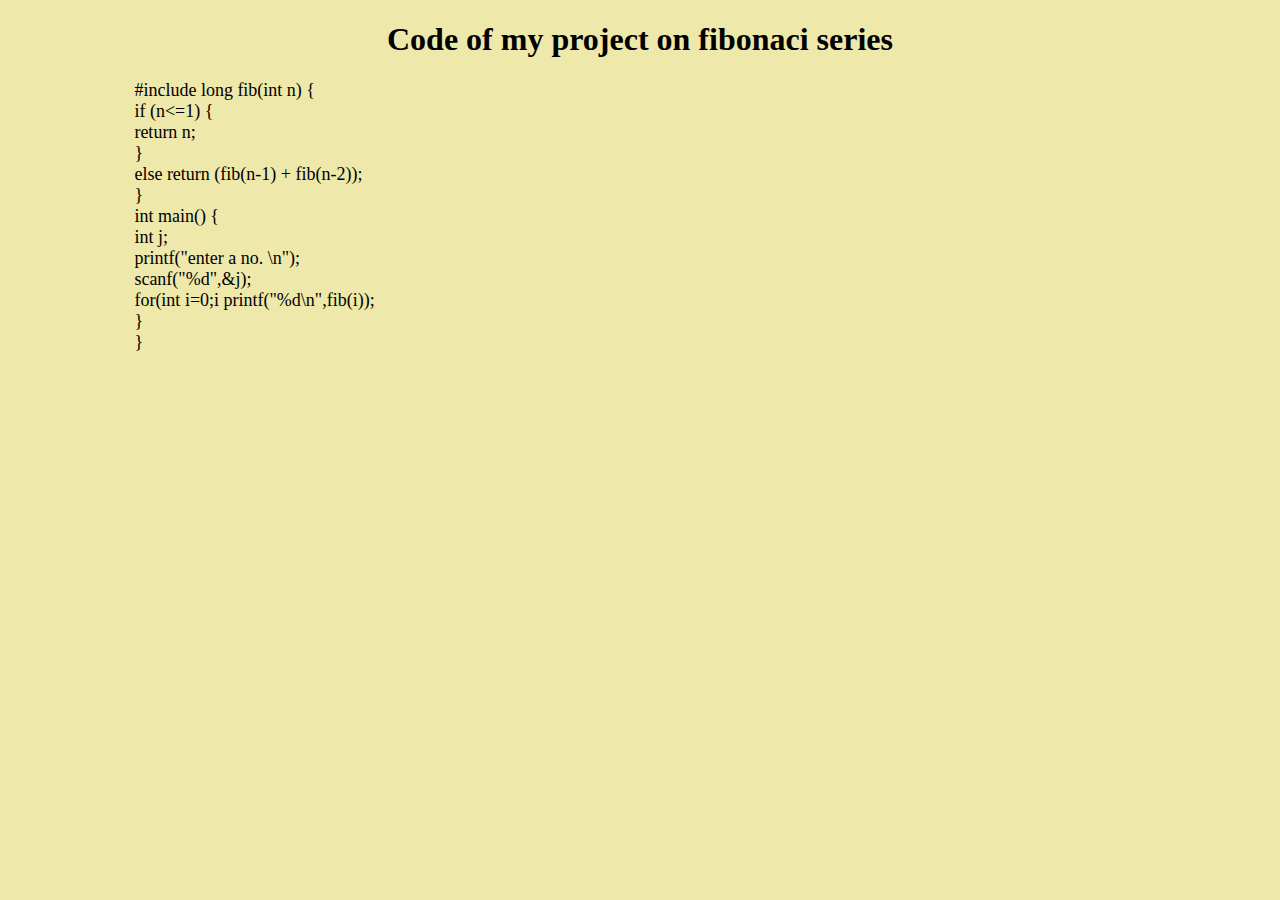
<file: portfolio_c.html>
<!DOCTYPE html>
<html lang="en">
    <head>
        <meta charset="UTF-8">
        <meta http-equiv="X-UA-Compatible" content="IE=edge">
        <meta name="viewport" content="width-device-width, initial-scale=1.0">
        <link rel="icon" type="image/png" href="c.png">
        <link rel="stylesheet" href="style.css">
        <title> C </title>  
    </head>
    <body>
        <h1> Code of my project on fibonaci series </h1>
    <p> 
        #include <stdio.h>
            long fib(int n) { <br>
                if (n<=1) {<br>
                    return n;<br>
                }<br>
                else return (fib(n-1) + fib(n-2));<br>
            }<br>
            int main() {<br>
                int j;<br>
                printf("enter a no. \n");<br>
                scanf("%d",&j);<br>
                for(int i=0;i<j;i++) {<br>
                    printf("%d\n",fib(i));<br>
                }<br>
            }<br> </p> 
    </body>
</html>
</file>
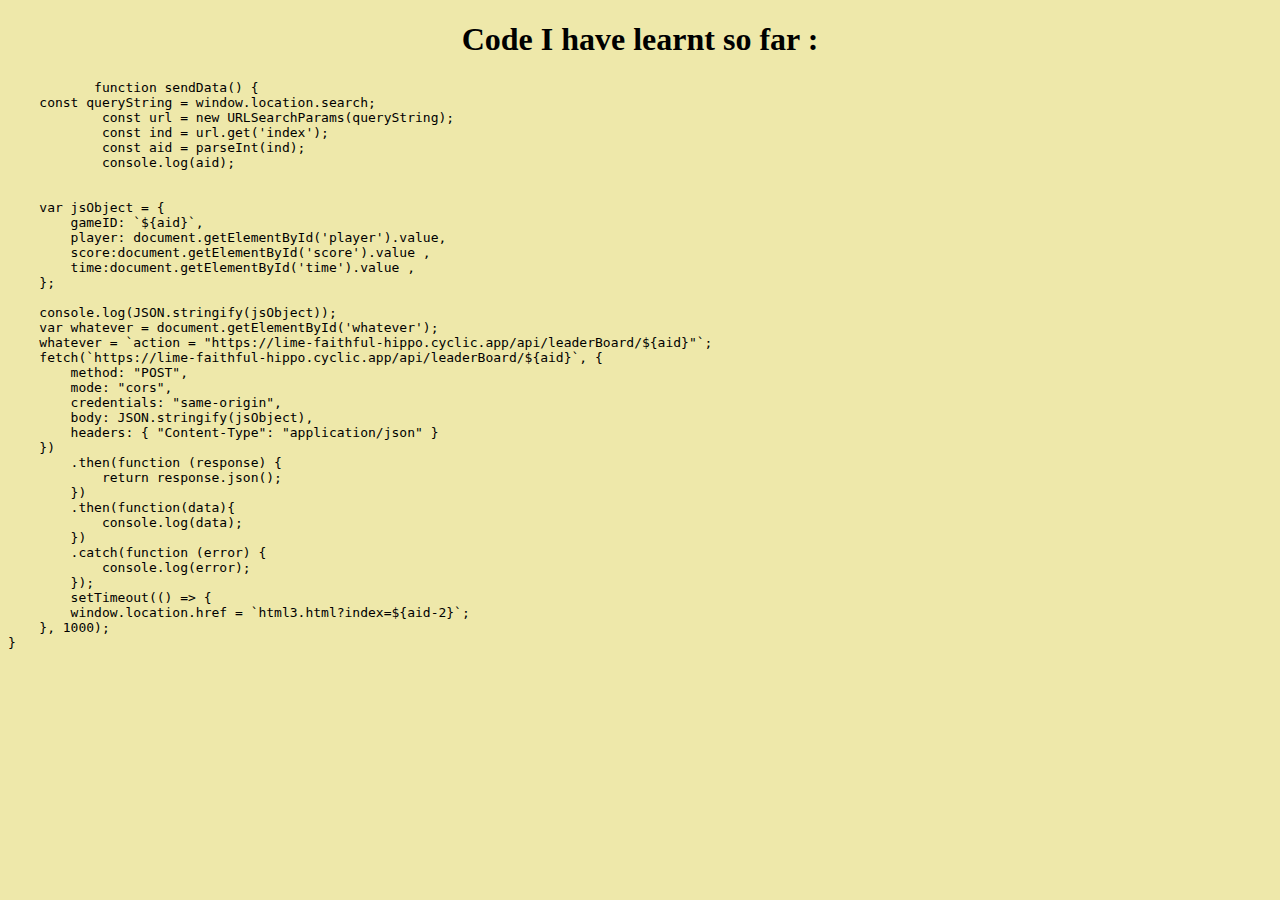
<file: portfolio_js.html>
<!DOCTYPE html>
<html lang="en">
    <head>
        <meta charset="UTF-8">
        <meta http-equiv="X-UA-Compatible" content="IE=edge">
        <meta name="viewport" content="width-device-width, initial-scale=1.0">
        <link rel="icon" type="image/png" href="js.png">
        <link rel="stylesheet" href="style.css">
        <title> JavaScript </title>  
    </head>
    <body>
       <h1> Code I have learnt so far : </h1> <p> 
       <pre>
           function sendData() {
    const queryString = window.location.search;
            const url = new URLSearchParams(queryString);
            const ind = url.get('index');
            const aid = parseInt(ind);
            console.log(aid);


    var jsObject = {
        gameID: `${aid}`,
        player: document.getElementById('player').value,
        score:document.getElementById('score').value ,
        time:document.getElementById('time').value ,
    };

    console.log(JSON.stringify(jsObject));
    var whatever = document.getElementById('whatever');
    whatever = `action = "https://lime-faithful-hippo.cyclic.app/api/leaderBoard/${aid}"`;
    fetch(`https://lime-faithful-hippo.cyclic.app/api/leaderBoard/${aid}`, {
        method: "POST",
        mode: "cors",
        credentials: "same-origin",
        body: JSON.stringify(jsObject),
        headers: { "Content-Type": "application/json" }
    })
        .then(function (response) {
            return response.json();
        })
        .then(function(data){
            console.log(data);
        })
        .catch(function (error) {
            console.log(error);
        });
        setTimeout(() => {
        window.location.href = `html3.html?index=${aid-2}`;
    }, 1000);
}

       </pre> </p>
    </body>
</html>
</file>
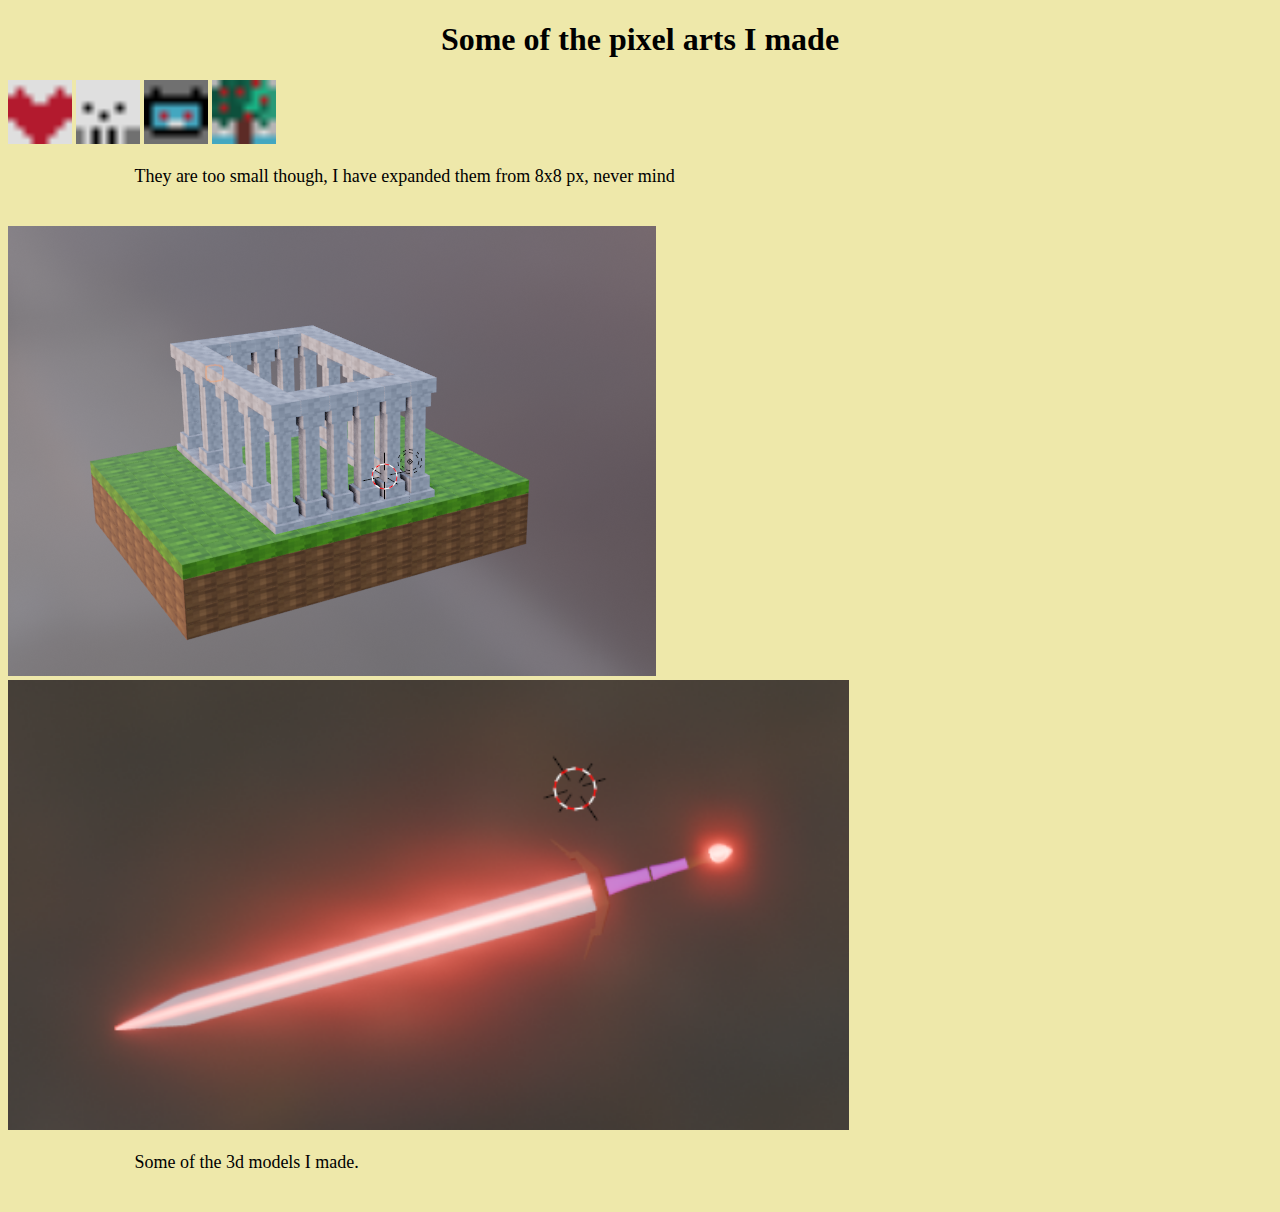
<file: portfolio_px.html>
<!DOCTYPE html>
<html lang="en">
    <head>
        <meta charset="UTF-8">
        <meta http-equiv="X-UA-Compatible" content="IE=edge">
        <meta name="viewport" content="width-device-width, initial-scale=1.0">
        <link rel="icon" type="image/png" href="px.jpeg">
        <link rel="stylesheet" href="style.css">
        <title> Pixel Art </title>  
    </head>
    <body>
        <h1> Some of the pixel arts I made </h1>
        <img src="love.png" height="height= 64px" width="64px" alt="love">
        <img src="death.png" height="height= 64px" width="64px" alt="death">
        <img src="robots.png" height="height= 64px" width="64px" alt="robots">
        <img src="treeCOLOUR.png" height="height= 64px" width="64px" alt="tree"> <br>
       <p>They are too small though, I have expanded them from 8x8 px, never mind<br> <br> </p> 
       <img src="world.png"  alt="world">
       <img src="sword.png" height= 450px alt="sword">
       <p>Some of the 3d models I made.<br> <br> </p> 
    </body>
</html>
</file>
<file: style.css>
body {
    background-color: palegoldenrod;
}

h1, h2 {
    text-align: center;
}
table, th, td {
    border: 1px solid black;
}

table {
    border-collapse: collapse; width: 50%; 
    margin-right: auto; margin-left: auto;
    }
tr {
    height: 70px;
}

td {
    text-align:  center;
    height: 50px;
    vertical-align: middle;
}

td:hover, th:hover {background-color: rgb(226, 28, 28);}

tr:nth-child(even) {background-color: #d9c2e7;}
tr:nth-child(odd) {background-color: #62d9b0;}

.rospan { background-color: rgb(111, 126, 195);
}

td:active {
    color: #0000FF;
}
    
hr.list {
        background-color: rgb(181, 38, 38); 
        width: 40%; 
        height: 5px;
}

hr { 
    background-color: rgb(181, 38, 38); 
    width: 80%; 
    height: 10px;
}

p, .contact {
font-size: 18px; font-family: 'Times New Roman', Times, serif; margin-left:  10%;
}


dt{
    font-size: 26px; text-align: center; font-family: 'Times New Roman', Times, serif;
}
dd {
    font-size: 18px; text-align: center; font-family: 'Times New Roman', Times, serif;
}
.photo 
{ 
    border: 10px solid black;
    display: block;
    margin: 0 auto;
}

#bloog {
    margin-left: 10%;
    font-size: 18px;
}

.personal {
    background-color: beige;
}

.professional {
    background-color: rgb(197, 239, 241);
    
}
q{
    font-size: 18px; font-family: 'Times New Roman', Times, serif; margin-left:  8%;
}


.bdr {
    border: 10px solid palegoldenrod;
}

.About {
    background-color: antiquewhite;
}

q.personal {
    margin-left:1%;
}

i.italic {
    margin-left: 40%;
}

#special {
    border: none;
    margin-right: auto;
    margin-left: auto;
}

#special tr {
    background-color: initial;
}

#special td {
    background-color: initial;
    border: 0px;
    
}
#special img {
    border-radius: 10%;
}

a:hover {
    color: #0000FF;
}


table, th, td {
    border: 1px solid black;
    border-collapse: collapse;
}


tr:hover {
    background-color: #ffeb3b; 
}


#special img:hover {
    border: 2px solid #ff5722; 
    border-radius: 8%;
}


#bloog:hover {
    color: #4caf50; 
}
</file>
